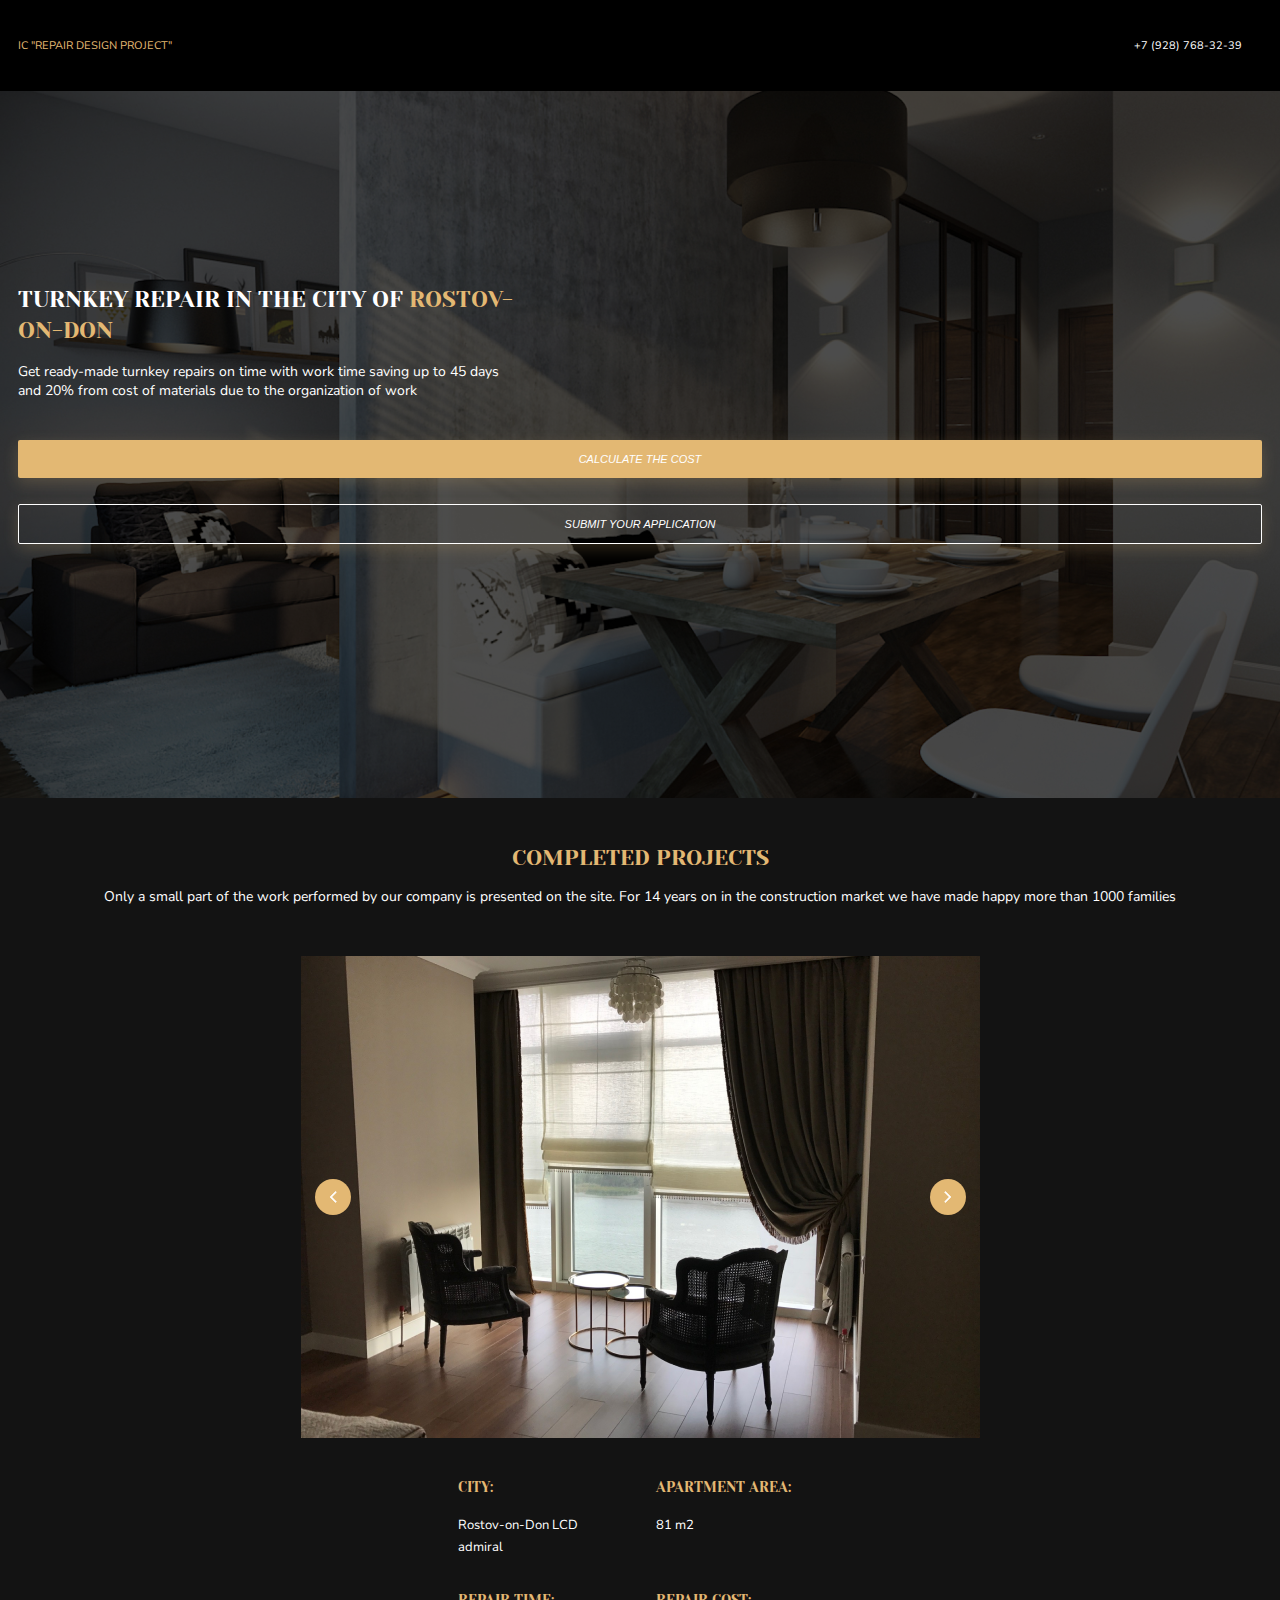
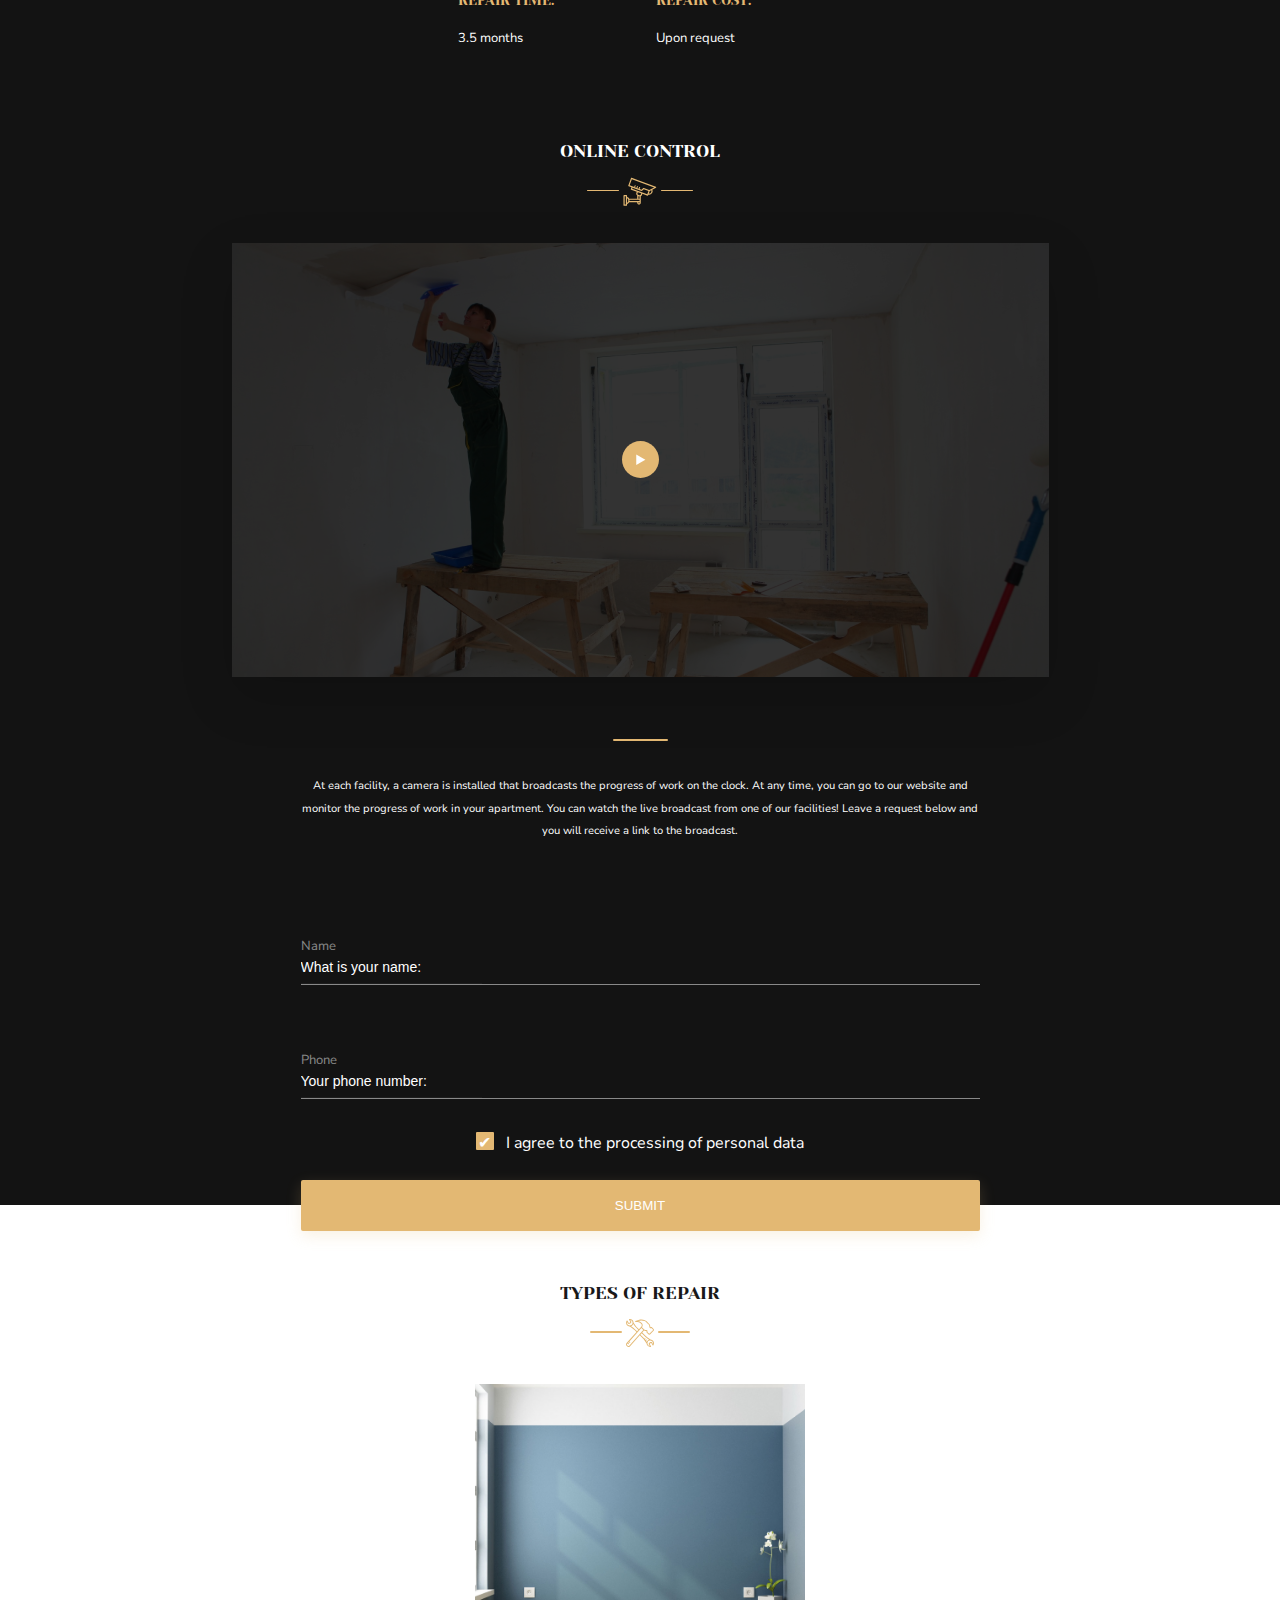
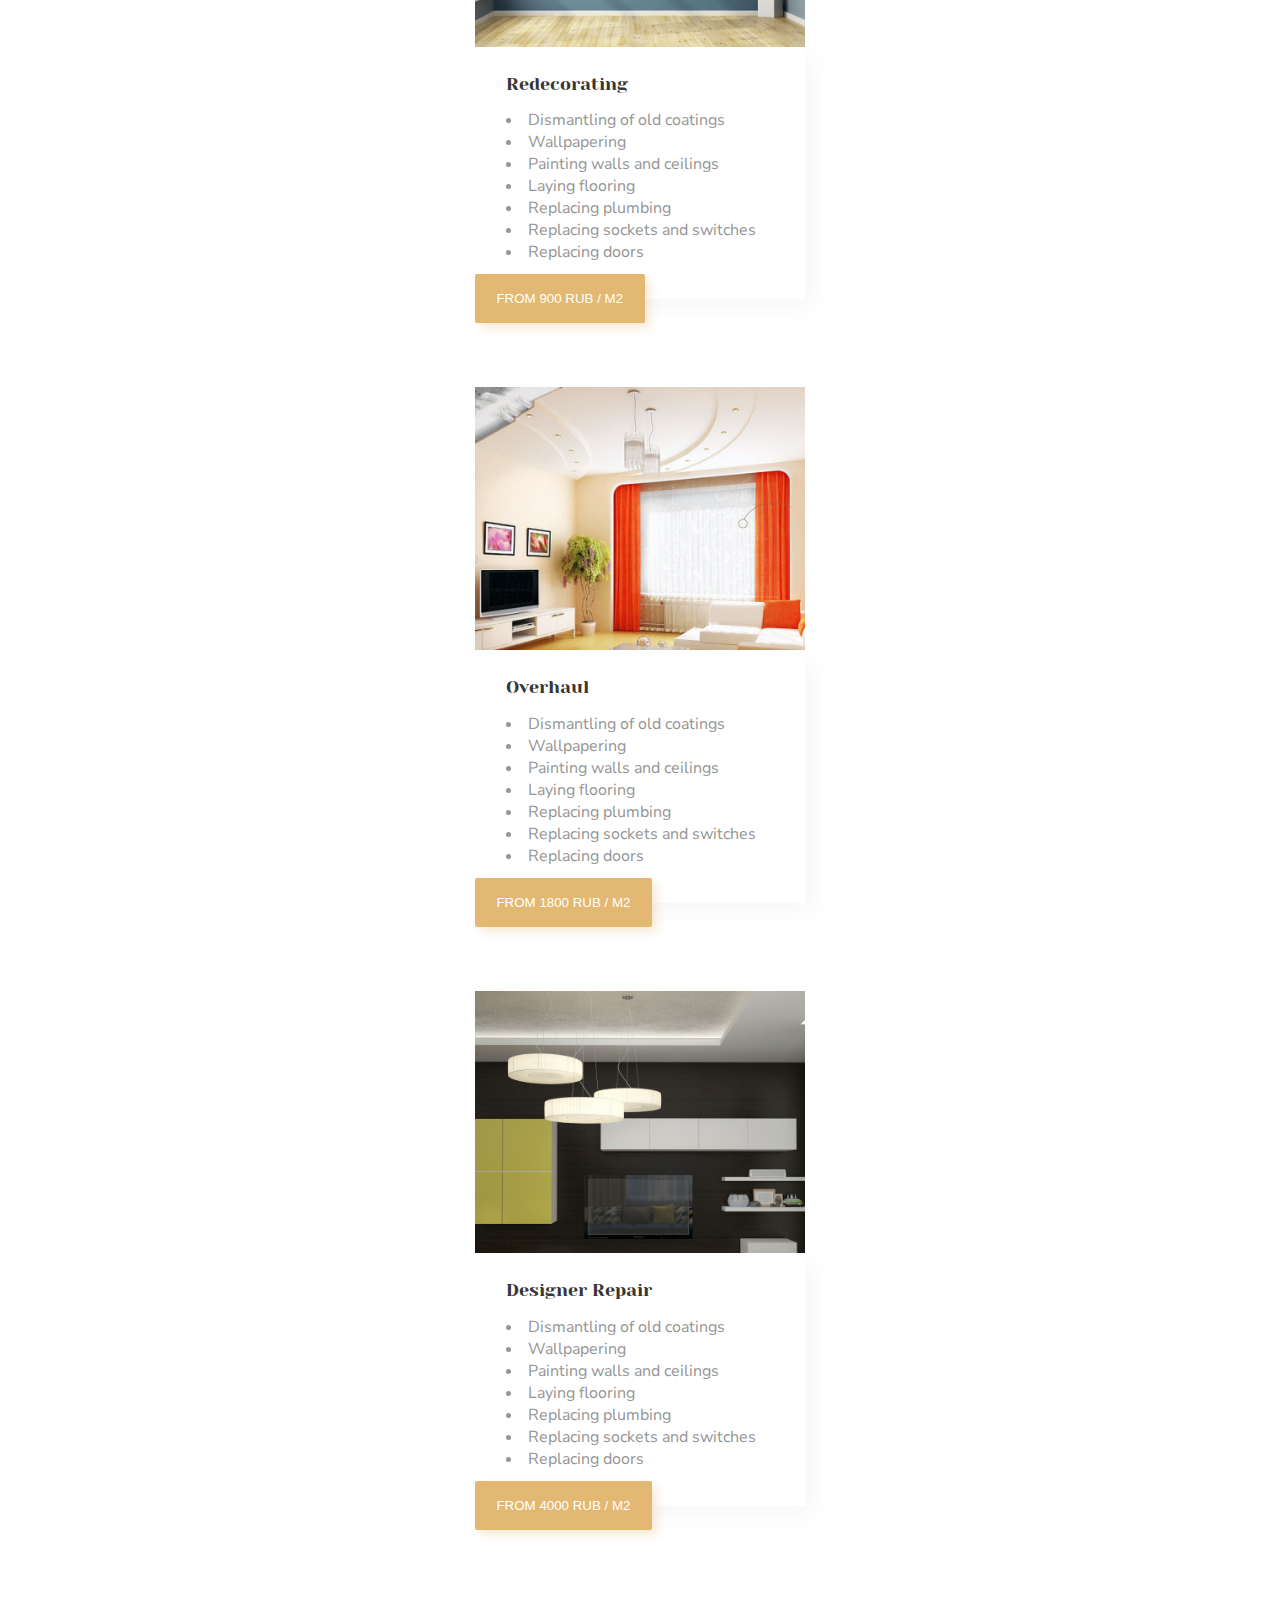
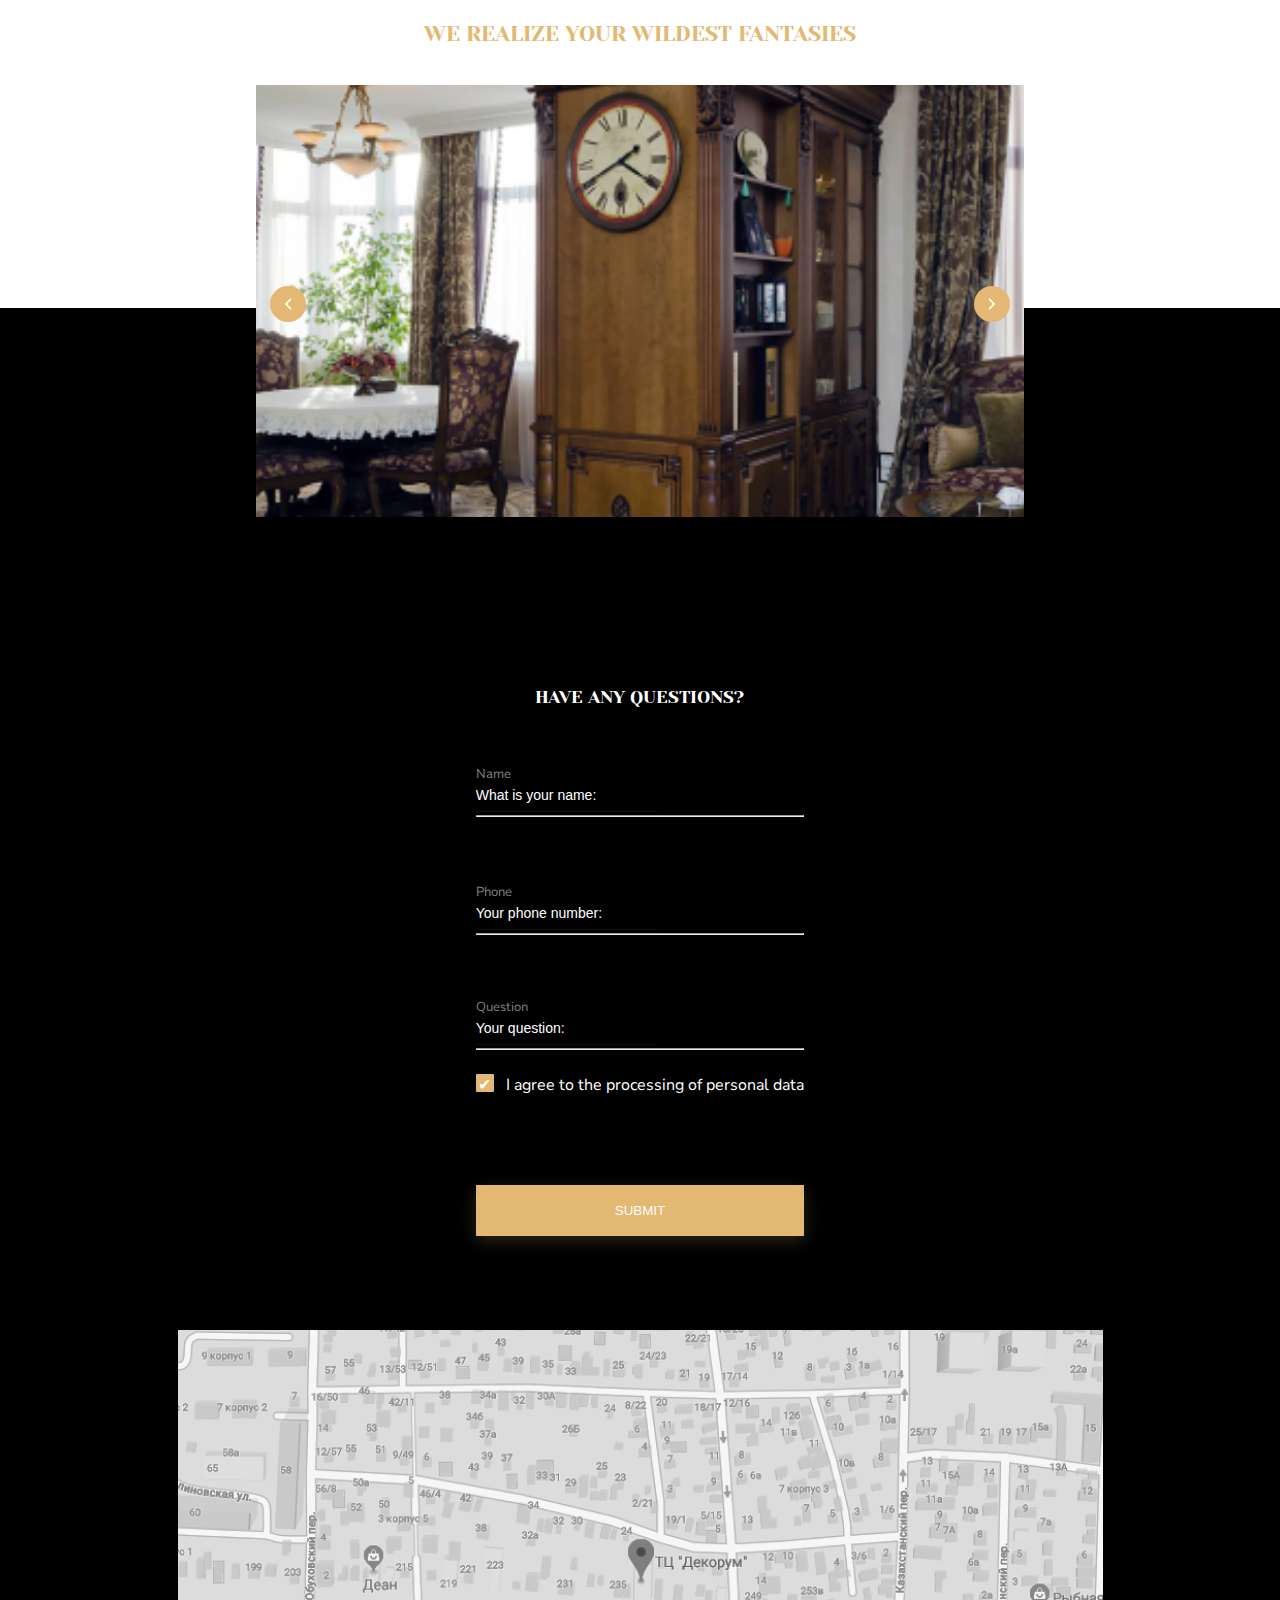
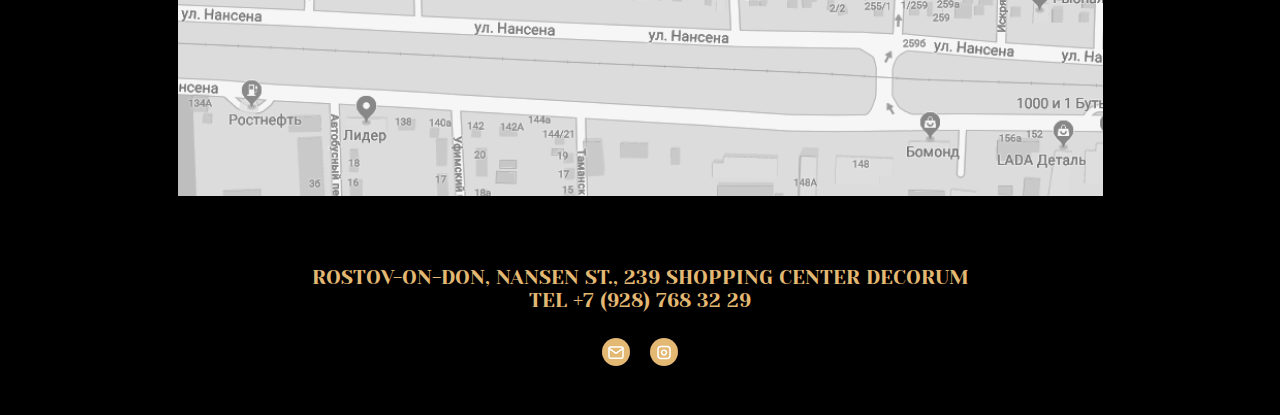
<file: index.html>
<!DOCTYPE html>
<html lang="en">
<head>
	<meta charset="UTF-8">
	<meta http-equiv="X-UA-Compatible" content="IE=edge">
	<meta name="viewport" content="width=device-width, initial-scale=1.0">
	<title>IC "Repair Design Project"</title>
	<link rel="preconnect" href="https://fonts.googleapis.com">
	<link rel="preconnect" href="https://fonts.gstatic.com" crossorigin>
	<link href="https://fonts.googleapis.com/css2?family=Nunito+Sans&display=swap" rel="stylesheet">
	<link href="https://fonts.googleapis.com/css2?family=Yeseva+One&display=swap" rel="stylesheet"> 
	<link rel="stylesheet" href="style.css">
	<link rel="stylesheet" href="mobile.css">
</head>
<body>
	<header class="header">
		<div class="container">
			<nav>
				<ul class="header-menu">
					<li class="header-menu__item mobile-visible">
						<span class="logo">IC "Repair Design Project"</span>
					</li>
					<li class="header-menu__item"><a class="link general-link" href="#">Home</a></li>
					<li class="header-menu__item"><a class="link" href="#">Projects</a></li>
					<li class="header-menu__item"><a class="link" href="#">Measurement</a></li>
					<li class="header-menu__item"><a class="link" href="#">Team</a></li>
					<li class="header-menu__item"><a class="link" href="#">Reviews</a></li>
					<li class="header-menu__item"><a class="link" href="#">Contacts</a></li>
					<li class="header-menu__item mobile-visible">
						<a href="tel:79287683239" class="link phone-link">+7 (928) 768-32-39</a>
					</li>
					<li class="header-menu__item">
						<button class="button">Request a call</button>
					</li>
				</ul>
			</nav>
		</div>
	</header>

	<main>
		<section class="hero dark">
			<div class="container">
				<h1 class="title white-title">Turnkey Repair in the city of <span class="city-name">Rostov-on-Don</span></h1>

				<p>
					Get ready-made turnkey repairs on time with work time saving up to 45 days and 20% from cost of materials due to the organization of work
				</p>

				<button class="button">Calculate the cost</button>
				<button class="button button-outlined">Submit your application</button>
			</div>
			<div class="hero-overlay"></div>
		</section>
		
		<section class="completed-projects dark">
			<div class="container">
				<div class="completed-projects__repair-details-wrapper">
					<h2 class="title">Completed projects</h2>
					
					<p>
						Only a small part of the work performed by our company is presented on the site. For 14 years on in the construction market we have made happy more than 1000 families
					</p>

					<div class="completed-projects__mobile-slider">
						<div class="completed-projects__image-list">
							<img class="completed-projects__image active" src="images/1_rostov_on_don_admiral_tab.png" alt="Rostov-on-Don, Admiral">
							<!-- The 2_sochi_thieves_tab.png and 3_rostov_on_don_patriotic_tab.png are not real assets and are placeholders. -->
							<img class="completed-projects__image" src="images/2_sochi_thieves_tab.png" alt="Sochi Thieves">
							<img class="completed-projects__image" src="images/3_rostov_on_don_patriotic_tab.png" alt="Rostov-on-Don Patriotic">
						</div>

						<div class="completed-projects__mobile-slider-controls">
							<div class="completed-projects__mobile-slider-arrow">
								<img src="images/slider-arrow-left.svg" alt="arrow left">
							</div>

							<div class="completed-projects__mobile-slider-arrow">
								<img src="images/slider-arrow-right.svg" alt="arrow right">
							</div>
						</div>
					</div>
					
					<div class="repair-details">
						<div class="repair-details__item">
							<h3 class="title">City:</h3>
							<span>Rostov-on-Don LCD admiral</span>
						</div>
						
						<div class="repair-details__item">
							<h3 class="title">Apartment area:</h3>
							<span>81 m2</span>
						</div>

						<div class="repair-details__item">
							<h3 class="title">Repair time:</h3>
							<span>3.5 months</span>
						</div>

						<div class="repair-details__item">
							<h3 class="title">Repair cost:</h3>
							<span>Upon request</span>
						</div>
					</div>

					<div class="completed-projects__pagination">
						<div>
							<img src="images/arrow-left.svg" class="pagination__arrow-left" alt="arrow left">
							<div class="pagination__dots">
								<div class="pagination__dot active"></div>
								<div class="pagination__dot"></div>
								<div class="pagination__dot"></div>
							</div>
							<img src="images/arrow-right.svg" class="pagination__arrow-right" alt="arrow right">
						</div>
					</div>
				</div>

				<div class="completed-projects__slider">
					<ul class="completed-projects__tabs">
						<li><a href="#" class="link active">Rostov-on-Don, Admiral</a></li>
						<li><a href="#" class="link">Sochi Thieves</a></li>
						<li><a href="#" class="link">Rostov-on-Don Patriotic</a></li>
					</ul>
					
					<div class="completed-projects__image-list">
						<img class="completed-projects__image active" src="images/1_rostov_on_don_admiral_tab.png" alt="Rostov-on-Don, Admiral">
						<img class="completed-projects__image" src="images/2_sochi_thieves_tab.png" alt="Sochi Thieves">
						<img class="completed-projects__image" src="images/3_rostov_on_don_patriotic_tab.png" alt="Rostov-on-Don Patriotic">
					</div>
				</div>
			</div>
		</section>

		<section class="online-control">
			<div class="container">
				<h3 class="title subtitle white-title">Online control</h3>
				
				<div class="section-icon">
					<div class="icon-line"></div>
					<img src="images/online-control.svg" alt="online control">
					<div class="icon-line"></div>
				</div>

				<div class="online-control__video-image">
					<img src="images/online_control_video.png" alt="online control demo">
					<div class="overlay">
						<div class="play-button"></div>
					</div>
				</div>

				<hr class="divider">

				<p>
					At each facility, a camera is installed that broadcasts the progress of work on the clock. At any time, you can go to our website and monitor the progress of work in your apartment. You can watch the live broadcast from one of our facilities!
 					Leave a request below and you will receive a link to the broadcast.
				</p>

				<form>
						<div class="row">
							<div class="input-wrapper">
								<label for="name_input">Name</label>
								<br>
								<input type="text" class="input" id="name_input" placeholder="What is your name:">
							</div>
	
							<div class="input-wrapper">
								<label for="phone_input">Phone</label>
								<br>
								<input type="tel" class="input" id="phone_input" placeholder="Your phone number:">
							</div>
							
							<button type="submit" class="button submit-button">Submit</button>

							<label class="checkbox-label mobile-checkbox-label">
								<input type="checkbox" class="checkbox" required checked>
								<span class="fake"></span>
								<span class="text">I agree to the processing of personal data</span>
							</label>
						</div>

						<label class="checkbox-label">
							<input type="checkbox" class="checkbox" required checked>
							<span class="fake"></span>
							<span class="text">I agree to the processing of personal data</span>
						</label>
				</form>
			</div>
		</section>

		<section class="types-of-repair">
			<div class="container">
				<h3 class="title subtitle">Types of repair</h3>

				<div class="section-icon">
					<div class="icon-line"></div>
					<img src="images/types-of-repair.svg" alt="online control">
					<div class="icon-line"></div>
				</div>

				<div class="types-of-repair__list">
					<div class="types-of-repair__item">
						<div class="types-of-repair__image">
							<img src="images/redecorating_example.png" alt="Redecorating">
						</div>

						<div class="types-of-repair__description">
							<h4 class="title example-title">Redecorating</h4>

							<ul class="types-of-repair__example-characteristics">
								<li>Dismantling of old coatings</li>
								<li>Wallpapering</li>
								<li>Painting walls and ceilings</li>
								<li>Laying flooring</li>
								<li>Replacing plumbing</li>
								<li>Replacing sockets and switches</li>
								<li>Replacing doors</li>
							</ul>
						</div>

						<button class="button button-card">From 900 rub / m2</button>
					</div>

					<div class="types-of-repair__item">
						<div class="types-of-repair__image">
							<img src="images/overhaul_example.png" alt="Redecorating">
						</div>

						<div class="types-of-repair__description">
							<h4 class="title example-title">Overhaul</h4>

							<ul class="types-of-repair__example-characteristics">
								<li>Dismantling of old coatings</li>
								<li>Wallpapering</li>
								<li>Painting walls and ceilings</li>
								<li>Laying flooring</li>
								<li>Replacing plumbing</li>
								<li>Replacing sockets and switches</li>
								<li>Replacing doors</li>
							</ul>
						</div>

						<button class="button button-card">From 1800 rub / m2</button>
					</div>

					<div class="types-of-repair__item">
						<div class="types-of-repair__image">
							<img src="images/designer_repair_example.png" alt="Redecorating">
						</div>

						<div class="types-of-repair__description">
							<h4 class="title example-title">Designer Repair</h4>

							<ul class="types-of-repair__example-characteristics">
								<li>Dismantling of old coatings</li>
								<li>Wallpapering</li>
								<li>Painting walls and ceilings</li>
								<li>Laying flooring</li>
								<li>Replacing plumbing</li>
								<li>Replacing sockets and switches</li>
								<li>Replacing doors</li>
							</ul>
						</div>

						<button class="button button-card">From 4000 rub / m2</button>
					</div>
				</div>

				<div class="types-of-repair__request">
					<div class="types-of-repair__request-steps-wrapper">
						<div class="types-of-repair__request-steps">
							<div class="types-of-repair__request-step">
								<div class="step-number">01</div>
								<div class="step-text">Our specialist will arrive for measurements per day <br>contact, or appoint a date convenient for you</div>
							</div>
	
							<div class="types-of-repair__request-step">
								<div class="step-number">02</div>
								<div class="step-text">Free metering</div>
							</div>
	
							<div class="types-of-repair__request-step">
								<div class="step-number">03</div>
								<div class="step-text">Free consultation</div>
							</div>
	
							<div class="types-of-repair__request-step">
								<div class="step-number">04</div>
								<div class="step-text">Get a cost estimate and the timing of your future repairs</div>
							</div>
						</div>
					</div>

					<div>
						<div class="types-of-repair__request-form">
							<form class="request-form">
								<h3 class="title subtitle white-title">Leave a request for free departure of the measurer</h3>
	
								<div class="input-wrapper dark-input-wrapper">
									<label for="types-of-repair__name_input">Name</label>
									<br>
									<input type="text" class="input dark-input" id="types-of-repair__name_input" placeholder="What is your name:">
									<hr>
								</div>
	
								<div class="input-wrapper dark-input-wrapper">
									<label for="types-of-repair__phone_input">Phone</label>
									<br>
									<input type="text" class="input dark-input" id="types-of-repair__phone_input" placeholder="Your phone number:">
									<hr>
								</div>
	
								<div class="input-wrapper dark-input-wrapper">
									<label for="types-of-repair__email_input">Email</label>
									<br>
									<input type="text" class="input dark-input" id="types-of-repair__email_input" placeholder="Your email">
									<hr>
								</div>
	
								<label class="checkbox-label">
									<input type="checkbox" class="checkbox" required checked>
									<span class="fake"></span>
									<span class="text">I agree to the processing of personal data</span>
								</label>
	
								<br>
	
								<button type="submit" class="button">Call the measurer</button>
							</form>

							<div class="save-the-cost">
								<div class="save-the-cost-icon">
									<img src="images/save-the-cost.svg" alt="save the cost">
								</div>

								<div class="save-the-cost-text">Help save 10 - 20% of the cost of materials</div>
							</div>
						</div>
					</div>
				</div>
			</div>

			<div class="overlay"></div>
		</section>

		<section class="we-realize dark">
			<div class="container">
				<h2 class="title mobile-title">We realize your wildest fantasies</h2>

				<div class="column">
					<h2 class="title">We realize your wildest fantasies</h2>

					<ul class="we-realize__tabs">
						<li><a href="#" class="link active">American classic</a></li>
						<li><a href="#" class="link">Empire</a></li>
						<li><a href="#" class="link">Classical</a></li>
						<li><a href="#" class="link">Minimalism</a></li>
						<li><a href="#" class="link">Provence</a></li>
						<li><a href="#" class="link">Romanticism</a></li>
						<li><a href="#" class="link">Scandinavian style</a></li>
						<li><a href="#" class="link">Mediterranean style</a></li>
						<li><a href="#" class="link">High tech</a></li>
						<li><a href="#" class="link">Eclecticism</a></li>
					</ul>
				</div>

				<div class="column we-realize__slider">
					<div class="we-realize__images">
						<div class="column">
							<img src="images/we-realize/image-1.png" alt="image 1" class="we-realize__image active">
							<img src="images/we-realize/image-2.png" alt="image 2" class="we-realize__image">
						</div>

						<div class="column">
							<img src="images/we-realize/image-3.png" alt="image 3" class="we-realize__image">
							<img src="images/we-realize/image-4.png" alt="image 4" class="we-realize__image">
						</div>
					</div>

					<div class="we-realize__mobile-slider-controls">
						<div class="we-realize__mobile-slider-arrow">
							<img src="images/slider-arrow-left.svg" alt="arrow left">
						</div>

						<div class="we-realize__mobile-slider-arrow">
							<img src="images/slider-arrow-right.svg" alt="arrow right">
						</div>
					</div>
				</div>
			</div>

			<div class="overlay"></div>
		</section>

		<section class="our-clients">
			<div class="container">
				<h3 class="title subtitle">Our clients</h3>

				<div class="section-icon">
						<div class="icon-line"></div>
						<img src="images/our-clients.svg" alt="Our clients">
						<div class="icon-line"></div>
				</div>

				<p>
					80% of our customers recommend us to their friends and family.
				</p>

				<div class="testimonials">
					<div class="testimonial__item">
						<div class="testimonial__user-feedback-wrapper">
							<div class="testimonial__user">
								<div class="testimonial__user-image">
									<img src="images/testimonials/user_1_fedosova.png" alt="Fedosova Maria Konstantinovna">
								</div>
	
								<div class="testimonial__user-name">
									Fedosova Maria Konstantinovna
								</div>
							</div>
	
							<div class="testimonial__feedback">
								<p>
									I want to thank the guys for their work. We put your shower part in repair. I am very grateful that i referred to the repair as to my own. Great thanks i express the project to georgia for its professionalism and approach. 
									<br>
									<br>
									The repair process was turned out in terms, faster than anticipated. team mobile and professional. works performed qualitatively without comments. quality satisfied. Prices democratic. i recommend these masters. 
								</p>
							</div>
						</div>

						<div class="testimonial__properties">
							<div class="testimonial__property testimonial__property_m2">
								<div class="testimonial__property--icon">
									<img src="images/testimonials/size_m2.svg" alt="size icon">
								</div>

								<div class="testimonial__property--text">
									40 m2
								</div>
							</div>

							<div class="testimonial__property testimonial__property_time">
								<div class="testimonial__property--icon">
									<img src="images/testimonials/time.svg" alt="time icon">
								</div>

								<div class="testimonial__property--text">
									48 days
								</div>
							</div>
						</div>
					</div>

					<div class="testimonial__item">
						<div class="testimonial__user-feedback-wrapper">
							<div class="testimonial__user">
								<div class="testimonial__user-image">
									<img src="images/testimonials/user_2_afanasyev.png" alt="Afanasyev Sergey Alexandrovich">
								</div>
	
								<div class="testimonial__user-name">
									Afanasyev Sergey Alexandrovich
								</div>
							</div>
	
							<div class="testimonial__feedback">
								<p>
									I want to thank the guys for their work. We put your shower part in repair. I am very grateful that i referred to the repair as to my own. Great thanks i express the project to georgia for its professionalism and approach. 
									<br>
									<br>
									The repair process was turned out in terms, faster than anticipated. team mobile and professional. works performed qualitatively without comments. quality satisfied. Prices democratic. i recommend these masters. 
								</p>
							</div>
						</div>

						<div class="testimonial__properties">
							<div class="testimonial__property testimonial__property_m2">
								<div class="testimonial__property--icon">
									<img src="images/testimonials/size_m2.svg" alt="size icon">
								</div>

								<div class="testimonial__property--text">
									90 m2
								</div>
							</div>

							<div class="testimonial__property testimonial__property_time">
								<div class="testimonial__property--icon">
									<img src="images/testimonials/time.svg" alt="time icon">
								</div>

								<div class="testimonial__property--text">
									128 days
								</div>
							</div>
						</div>
					</div>

					<div class="testimonial__item">
						<div class="testimonial__user-feedback-wrapper">
							<div class="testimonial__user">
								<div class="testimonial__user-image">
									<img src="images/testimonials/user_3_kiriev.png" alt="Kiriev Egor Leonidovich">
								</div>
	
								<div class="testimonial__user-name">
									Kiriev Egor Leonidovich
								</div>
							</div>
	
							<div class="testimonial__feedback">
								<p>
									I want to thank the guys for their work. We put your shower part in repair. I am very grateful that i referred to the repair as to my own. Great thanks i express the project to georgia for its professionalism and approach. 
									<br>
									<br>
									The repair process was turned out in terms, faster than anticipated. team mobile and professional. works performed qualitatively without comments. quality satisfied. Prices democratic. i recommend these masters. 
								</p>
							</div>
						</div>

						<div class="testimonial__properties">
							<div class="testimonial__property testimonial__property_m2">
								<div class="testimonial__property--icon">
									<img src="images/testimonials/size_m2.svg" alt="size icon">
								</div>

								<div class="testimonial__property--text">
									56 m2
								</div>
							</div>

							<div class="testimonial__property testimonial__property_time">
								<div class="testimonial__property--icon">
									<img src="images/testimonials/time.svg" alt="time icon">
								</div>

								<div class="testimonial__property--text">
									86 days
								</div>
							</div>
						</div>
					</div>
				</div>
			</div>
		</section>

		<section class="have-any-questions dark">
			<div class="top-overlay">
				<div class="cityflow-background">
					<div></div>
				</div>
			</div>

			<div class="container">
				<div class="have-any-questions__request-form">
					<form class="request-form">
						<h3 class="title subtitle">Have any questions?</h3>
	
						<div class="row">
							<div class="input-wrapper dark-input-wrapper">
								<label for="have-any-questions__name_input">Name</label>
								<br>
								<input type="text" class="input dark-input" id="have-any-questions__name_input" placeholder="What is your name:">
								<hr>
							</div>
		
							<div class="input-wrapper dark-input-wrapper">
								<label for="have-any-questions__phone_input">Phone</label>
								<br>
								<input type="text" class="input dark-input" id="have-any-questions__phone_input" placeholder="Your phone number:">
								<hr>
							</div>
						</div>
	
						<div class="row row-one-column">
							<div class="input-wrapper dark-input-wrapper">
								<label for="have-any-questions__question_input">Question</label>
								<br>
								<input type="text" class="input dark-input" id="have-any-questions__question_input" placeholder="Your question:">
								<hr>
							</div>
						</div>
	
						<label class="checkbox-label">
							<input type="checkbox" class="checkbox" required checked>
							<span class="fake"></span>
							<span class="text">I agree to the processing of personal data</span>
						</label>
	
						<br>
	
						<button type="submit" class="button">Submit</button>
					</form>
				</div>

				<div class="have-any-questions__mobile-flex-wrapper">
					<div class="social-address">
						<address>Rostov-on-Don, Nansen St., 239 Shopping Center Decorum <br>tel +7 (928) 768 32 29
						</address>
		
						<div class="have-any-questions__social-icons">
							<a href="#" class="have-any-questions__icon">
								<img src="images/icon-email.svg" alt="email">
							</a>
		
							<a href="#" class="have-any-questions__icon">
								<img src="images/icon-instagram.svg" alt="instagram">
							</a>
						</div>
					</div>
	
					<div class="have-any-questions__map">
						<img src="images/location_map.png" alt="location on the map">
					</div>
				</div>
			</div>

			<div class="overlay"></div>
		</section>
	</main>

	<footer class="footer">
		<div class="container">
			<nav>
				<ul class="footer-menu">
					<li class="footer-menu__item">
						<span class="logo">IC "Repair Design Project"</span>
					</li>
					<li class="footer-menu__item"><a class="link general-link" href="#">Home</a></li>
					<li class="footer-menu__item"><a class="link" href="#">Projects</a></li>
					<li class="footer-menu__item"><a class="link" href="#">Measurement</a></li>
					<li class="footer-menu__item"><a class="link" href="#">Team</a></li>
					<li class="footer-menu__item"><a class="link" href="#">Reviews</a></li>
					<li class="footer-menu__item"><a class="link" href="#">Contacts</a></li>
					<li class="footer-menu__item">
						<a href="tel:79287683239" class="link phone-link">+7 (928) 768-32-39</a>
					</li>
					<li class="footer-menu__item">
						<button class="button">Request a call</button>
					</li>
				</ul>
			</nav>
		</div>
	</footer>
</body>
</html>
</file>
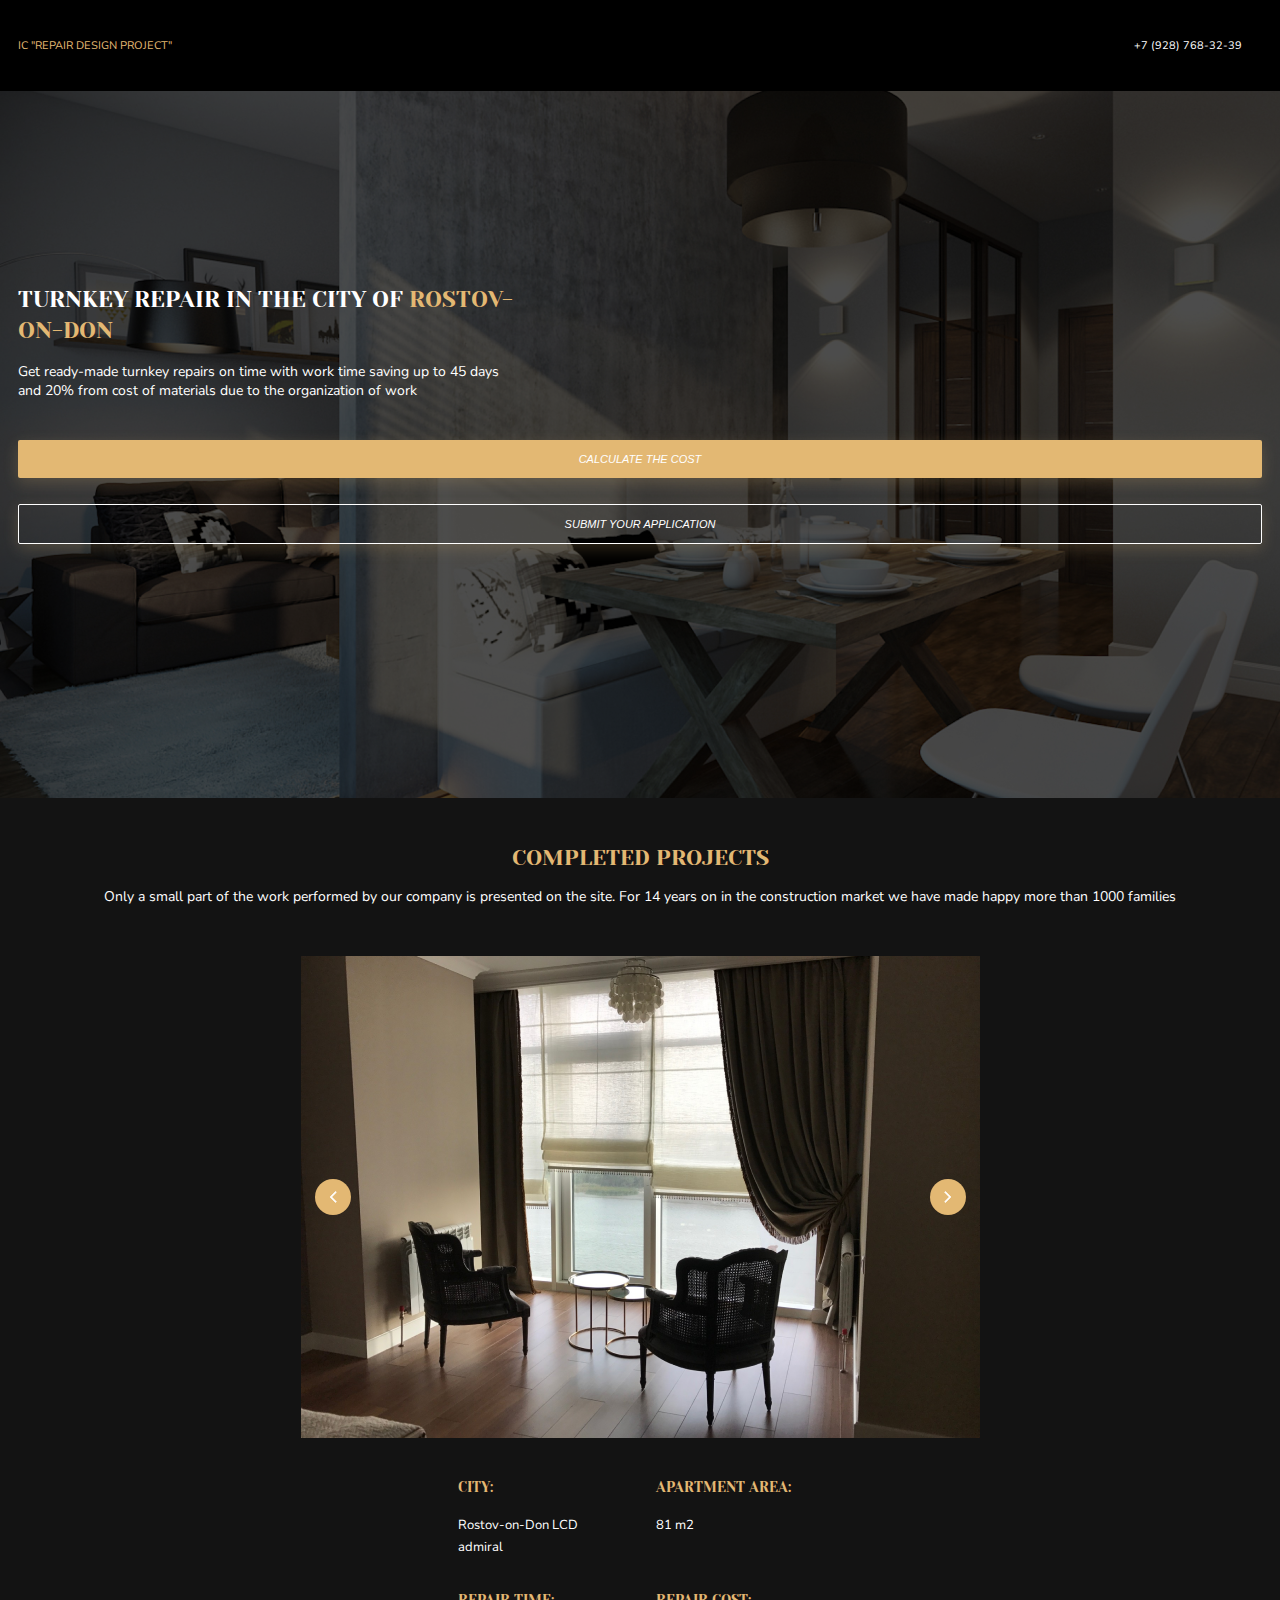
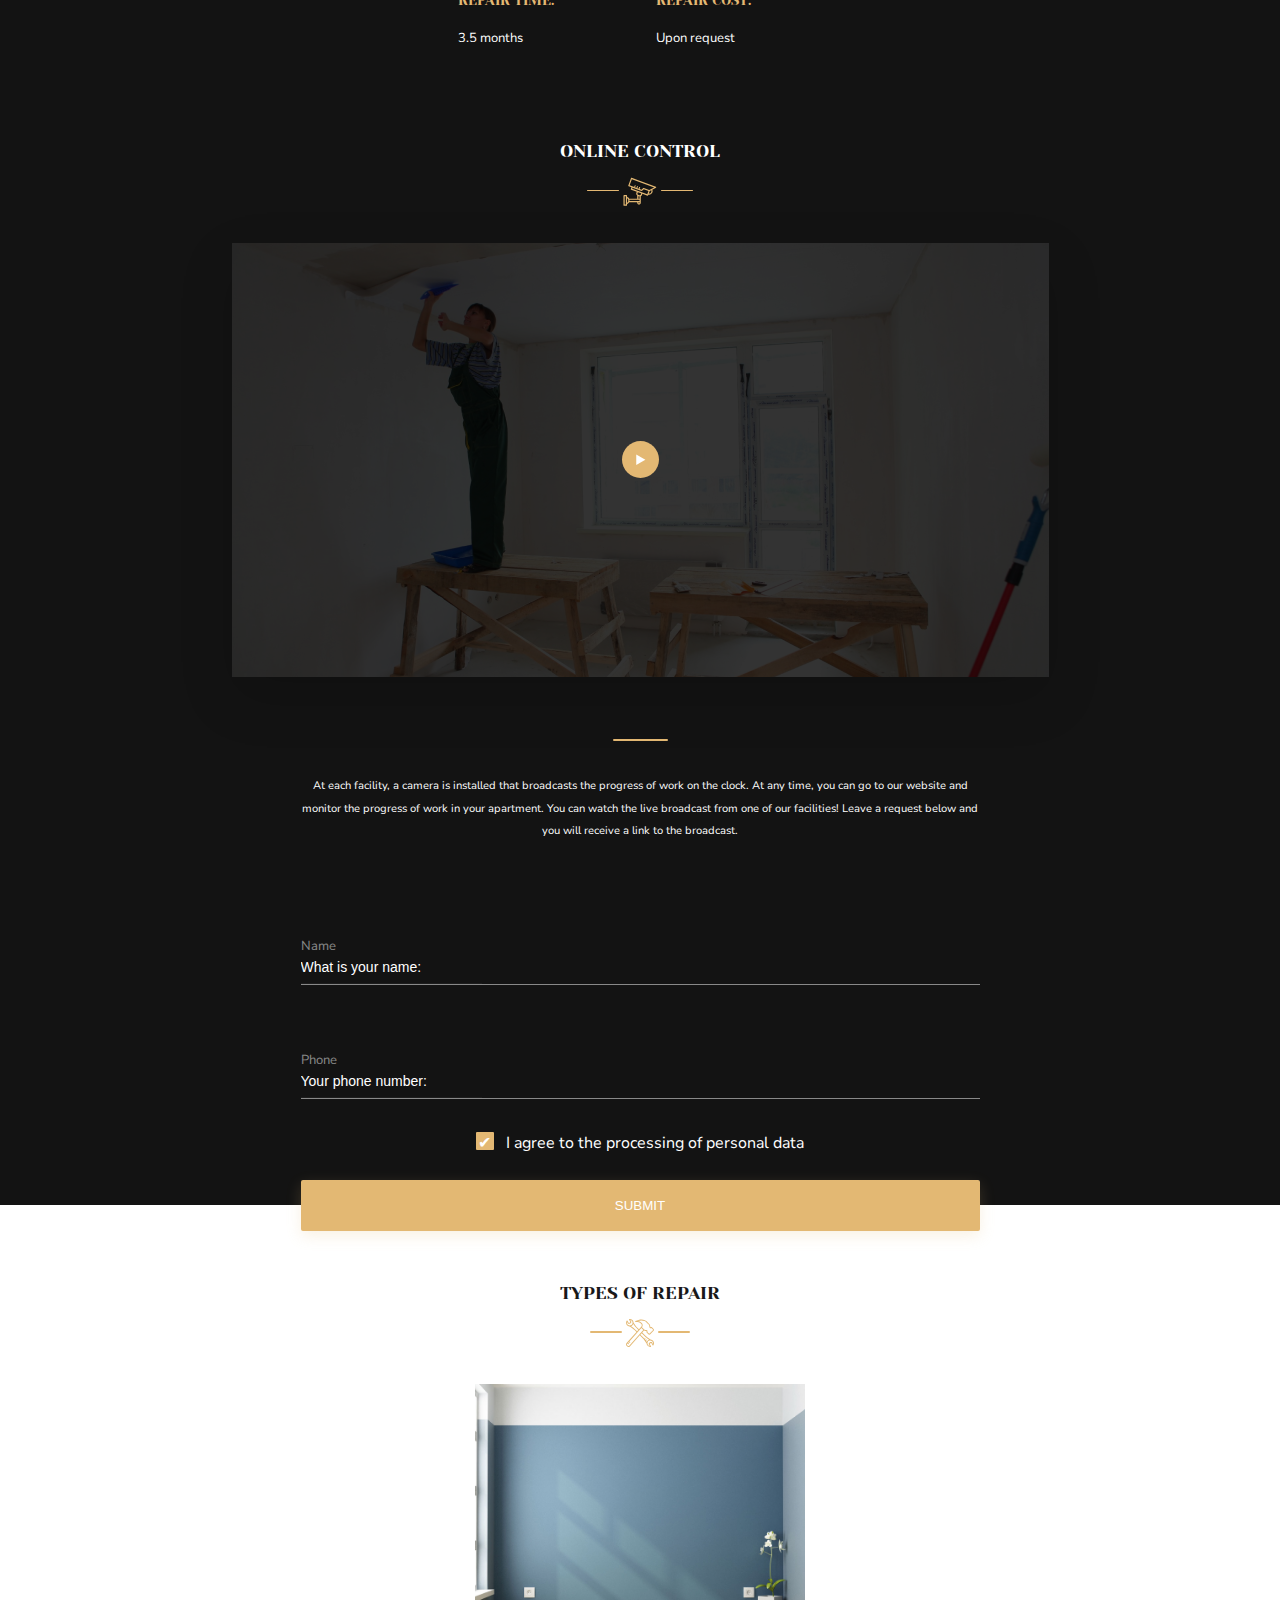
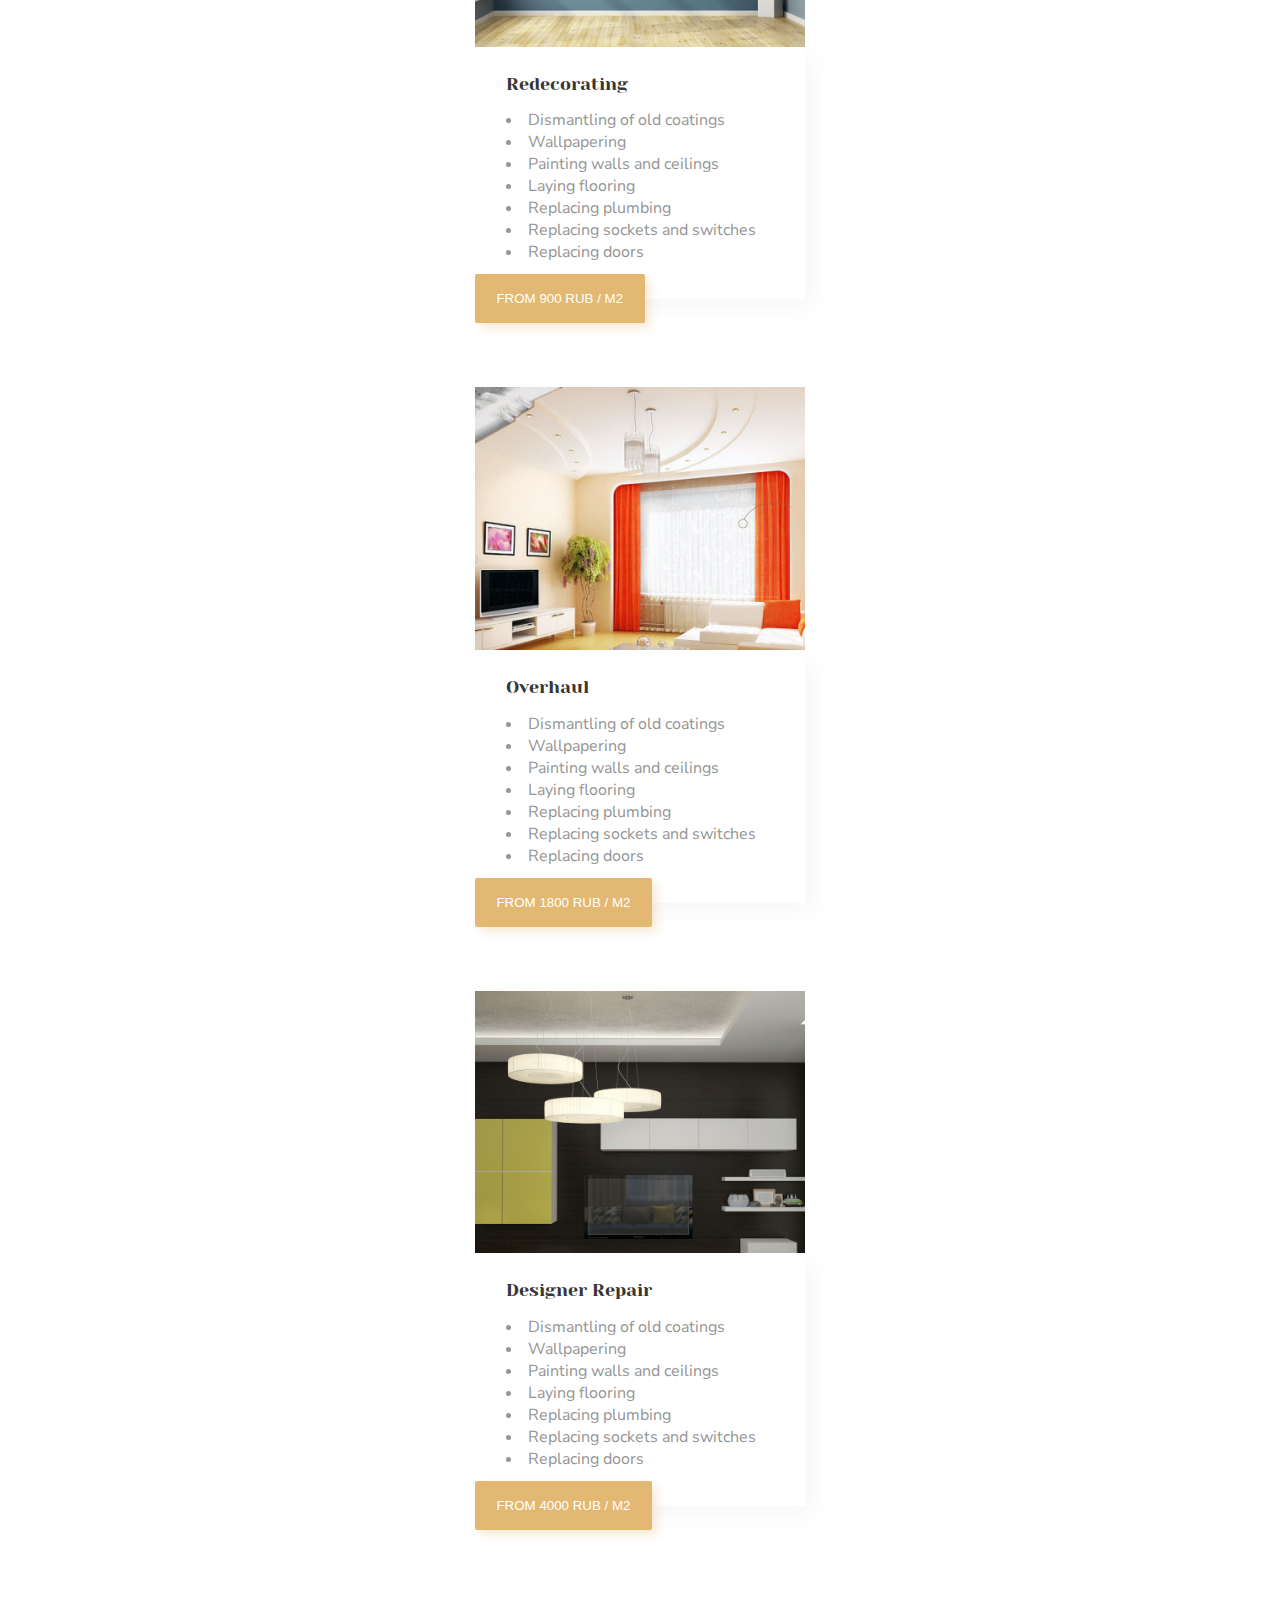
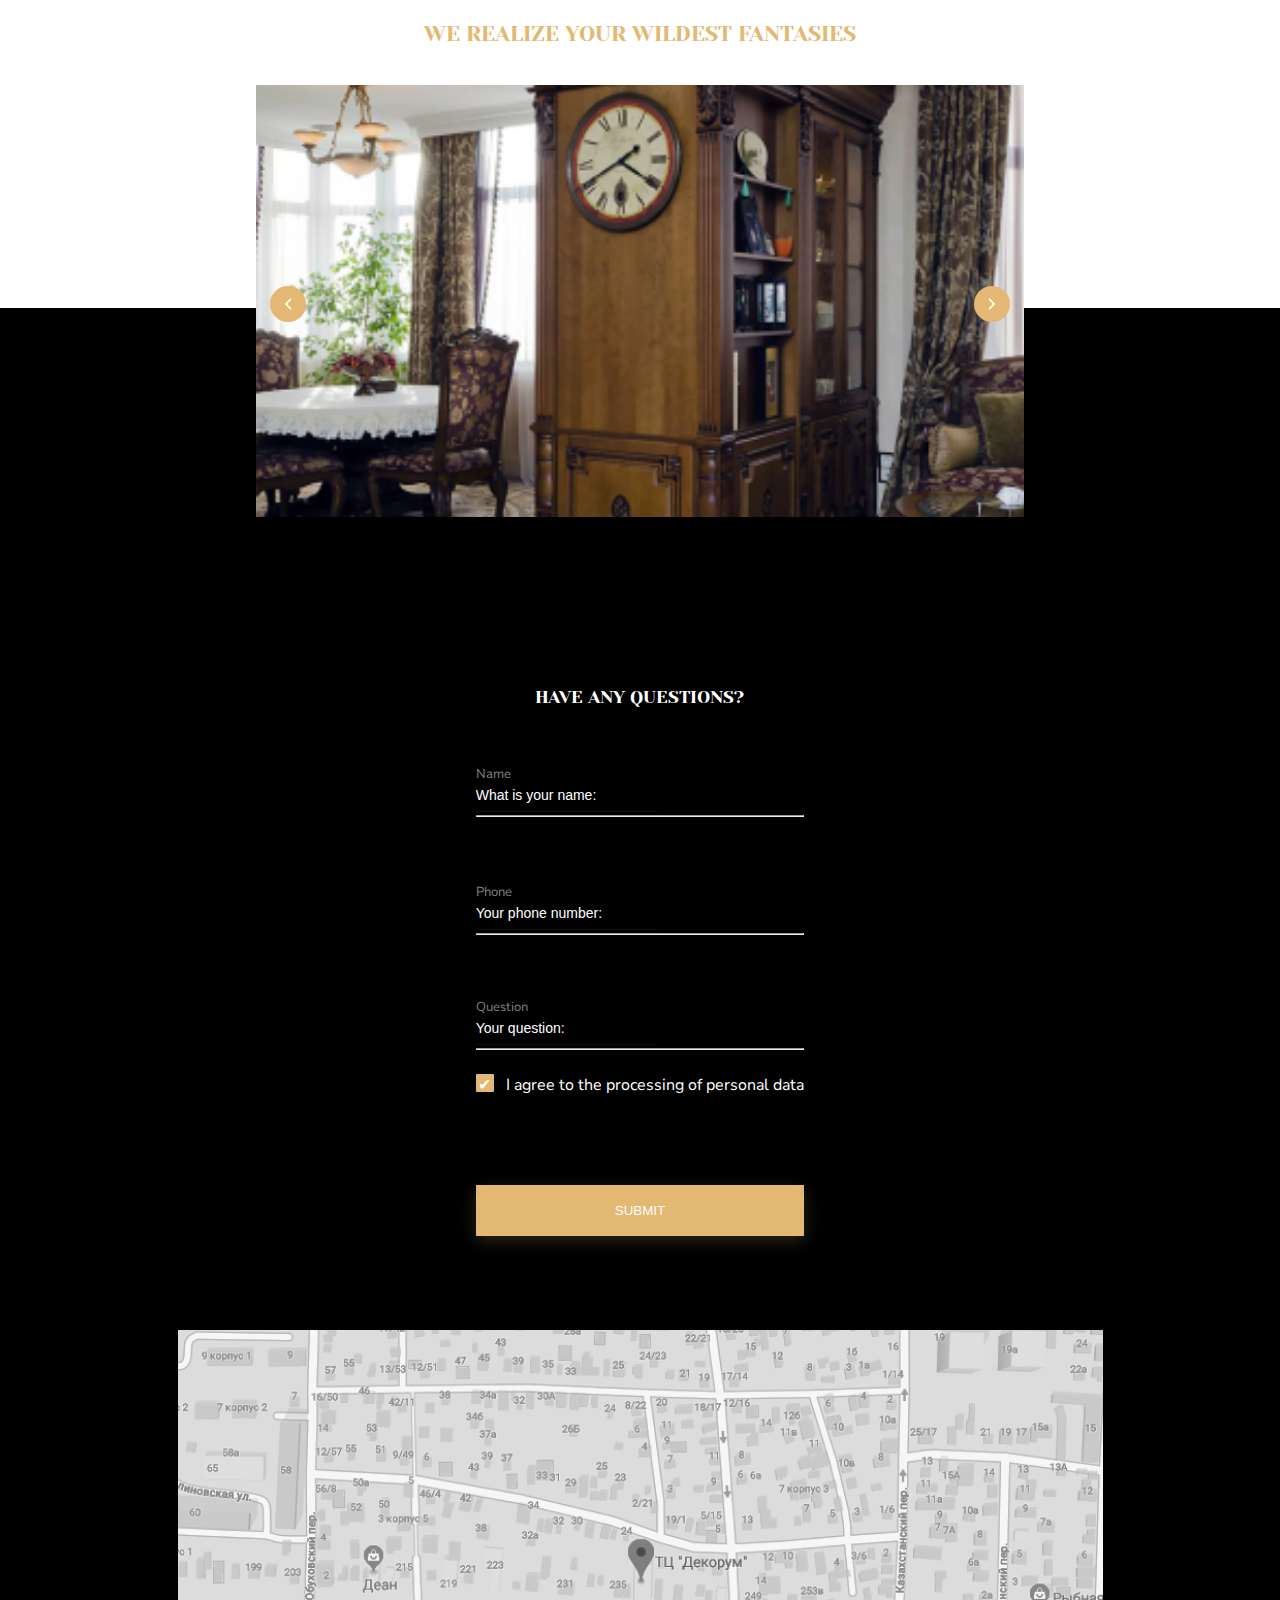
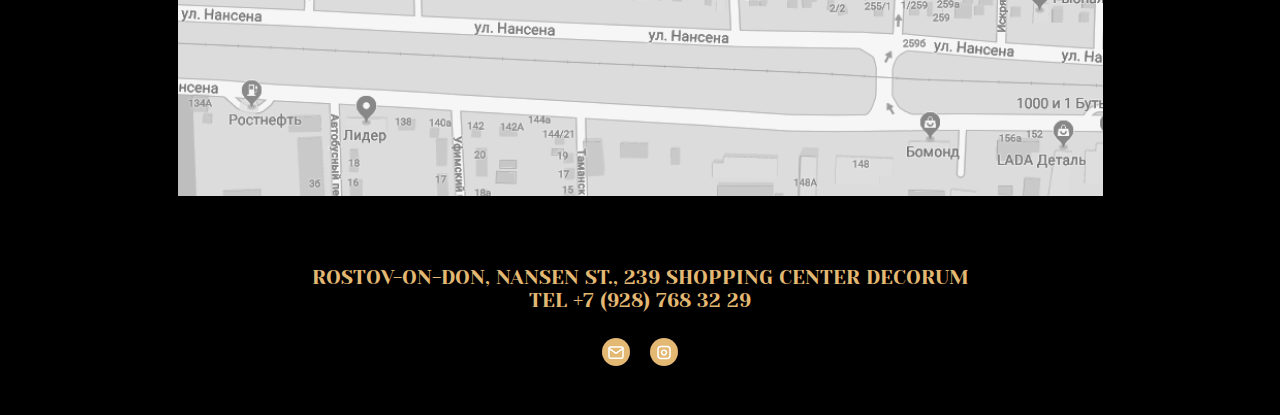
<file: IC-RDP-project.optimized/index.html>
<!DOCTYPE html>
<html lang="en">

<head>
	<meta charset="UTF-8">
	<meta http-equiv="X-UA-Compatible" content="IE=edge">
	<meta name="viewport" content="width=device-width, initial-scale=1.0">
	<title>IC "Repair Design Project"</title>
	<link rel="preconnect" href="https://fonts.googleapis.com">
	<link rel="preconnect" href="https://fonts.gstatic.com" crossorigin>
	<link href="https://fonts.googleapis.com/css2?family=Nunito+Sans&family=Yeseva+One&display=swap" rel="stylesheet">
	<!-- The above style should remain in the same place because it contains variables -->
	<link rel="stylesheet" href="variables.css">
	<link rel="stylesheet" href="style.css">
	<link rel="stylesheet" href="mobile.css">
</head>

<body>
	<header class="header">
		<div class="container">
			<nav>
				<ul class="header-menu">
					<li class="header-menu__item mobile-visible">
						<span class="logo">IC "Repair Design Project"</span>
					</li>
					<li class="header-menu__item"><a class="link general-link" href="#">Home</a></li>
					<li class="header-menu__item"><a class="link" href="#">Projects</a></li>
					<li class="header-menu__item"><a class="link" href="#">Measurement</a></li>
					<li class="header-menu__item"><a class="link" href="#">Team</a></li>
					<li class="header-menu__item"><a class="link" href="#">Reviews</a></li>
					<li class="header-menu__item"><a class="link" href="#">Contacts</a></li>
					<li class="header-menu__item mobile-visible">
						<a href="tel:79287683239" class="link phone-link">+7 (928) 768-32-39</a>
					</li>
					<li class="header-menu__item">
						<button class="button">Request a call</button>
					</li>
				</ul>
			</nav>
		</div>
	</header>

	<main>
		<section class="hero dark">
			<div class="container">
				<h1 class="title white-title">Turnkey Repair in the city of <span class="city-name">Rostov-on-Don</span>
				</h1>

				<p>
					Get ready-made turnkey repairs on time with work time saving up to 45 days and 20% from cost of
					materials due to the organization of work
				</p>

				<button class="button">Calculate the cost</button>
				<button class="button button-outlined">Submit your application</button>
			</div>
			<div class="hero-overlay"></div>
		</section>

		<section class="completed-projects dark">
			<div class="container">
				<div class="completed-projects__repair-details-wrapper">
					<h2 class="title">Completed projects</h2>

					<p>
						Only a small part of the work performed by our company is presented on the site. For 14 years on
						in the construction market we have made happy more than 1000 families
					</p>

					<div class="completed-projects__mobile-slider">
						<div class="completed-projects__image-list">
							<img class="completed-projects__image active" src="images/1_rostov_on_don_admiral_tab.png" alt="Rostov-on-Don, Admiral">
							<!-- The 2_sochi_thieves_tab.png and 3_rostov_on_don_patriotic_tab.png are not real assets and are placeholders. -->
							<img class="completed-projects__image" src="images/2_sochi_thieves_tab.png" alt="Sochi Thieves">
							<img class="completed-projects__image" src="images/3_rostov_on_don_patriotic_tab.png" alt="Rostov-on-Don Patriotic">
						</div>

						<div class="completed-projects__mobile-slider-controls">
							<div class="completed-projects__mobile-slider-arrow">
								<img src="images/slider-arrow-left.svg" alt="arrow left">
							</div>

							<div class="completed-projects__mobile-slider-arrow">
								<img src="images/slider-arrow-right.svg" alt="arrow right">
							</div>
						</div>
					</div>

					<div class="repair-details">
						<div class="repair-details__item">
							<h3 class="title">City:</h3>
							<span>Rostov-on-Don LCD admiral</span>
						</div>

						<div class="repair-details__item">
							<h3 class="title">Apartment area:</h3>
							<span>81 m2</span>
						</div>

						<div class="repair-details__item">
							<h3 class="title">Repair time:</h3>
							<span>3.5 months</span>
						</div>

						<div class="repair-details__item">
							<h3 class="title">Repair cost:</h3>
							<span>Upon request</span>
						</div>
					</div>

					<div class="completed-projects__pagination">
						<div>
							<img src="images/arrow-left.svg" class="pagination__arrow-left" alt="arrow left">
							<div class="pagination__dots">
								<div class="pagination__dot active"></div>
								<div class="pagination__dot"></div>
								<div class="pagination__dot"></div>
							</div>
							<img src="images/arrow-right.svg" class="pagination__arrow-right" alt="arrow right">
						</div>
					</div>
				</div>

				<div class="completed-projects__slider">
					<ul class="completed-projects__tabs">
						<li><a href="#" class="link active">Rostov-on-Don, Admiral</a></li>
						<li><a href="#" class="link">Sochi Thieves</a></li>
						<li><a href="#" class="link">Rostov-on-Don Patriotic</a></li>
					</ul>

					<div class="completed-projects__image-list">
						<img class="completed-projects__image active" src="images/1_rostov_on_don_admiral_tab.png" alt="Rostov-on-Don, Admiral">
						<img class="completed-projects__image" src="images/2_sochi_thieves_tab.png" alt="Sochi Thieves">
						<img class="completed-projects__image" src="images/3_rostov_on_don_patriotic_tab.png" alt="Rostov-on-Don Patriotic">
					</div>
				</div>
			</div>
		</section>

		<section class="online-control">
			<div class="container">
				<h3 class="title subtitle white-title">Online control</h3>

				<div class="section-icon">
					<div class="icon-line"></div>
					<img src="images/online-control.svg" alt="online control">
					<div class="icon-line"></div>
				</div>

				<div class="online-control__video-image">
					<img src="images/online_control_video.png" alt="online control demo">
					<div class="overlay">
						<div class="play-button"></div>
					</div>
				</div>

				<hr class="divider">

				<p>
					At each facility, a camera is installed that broadcasts the progress of work on the clock. At any
					time, you can go to our website and monitor the progress of work in your apartment. You can watch
					the live broadcast from one of our facilities!
					Leave a request below and you will receive a link to the broadcast.
				</p>

				<form>
					<div class="row">
						<div class="input-wrapper">
							<label for="name_input">Name</label>
							<br>
							<input type="text" class="input" id="name_input" placeholder="What is your name:">
						</div>
					
						<div class="input-wrapper">
							<label for="phone_input">Phone</label>
							<br>
							<input type="tel" class="input" id="phone_input" placeholder="Your phone number:">
						</div>
					
						<button type="submit" class="button submit-button">Submit</button>

						<label class="checkbox-label mobile-checkbox-label">
							<input type="checkbox" class="checkbox" required checked>
							<span class="fake"></span>
							<span class="text">I agree to the processing of personal data</span>
						</label>
						</div>

					<label class="checkbox-label">
						<input type="checkbox" class="checkbox" required checked>
						<span class="fake"></span>
						<span class="text">I agree to the processing of personal data</span>
					</label>
				</form>
			</div>
		</section>

		<section class="types-of-repair">
			<div class="container">
				<h3 class="title subtitle">Types of repair</h3>

				<div class="section-icon">
					<div class="icon-line"></div>
					<img src="images/types-of-repair.svg" alt="online control">
					<div class="icon-line"></div>
				</div>

				<div class="types-of-repair__list">
					<div class="types-of-repair__item">
						<div class="types-of-repair__image">
							<img src="images/redecorating_example.png" alt="Redecorating">
						</div>

						<div class="types-of-repair__description">
							<h4 class="title example-title">Redecorating</h4>

							<ul class="types-of-repair__example-characteristics">
								<li>Dismantling of old coatings</li>
								<li>Wallpapering</li>
								<li>Painting walls and ceilings</li>
								<li>Laying flooring</li>
								<li>Replacing plumbing</li>
								<li>Replacing sockets and switches</li>
								<li>Replacing doors</li>
							</ul>
						</div>

						<button class="button button-card">From 900 rub / m2</button>
					</div>

					<div class="types-of-repair__item">
						<div class="types-of-repair__image">
							<img src="images/overhaul_example.png" alt="Redecorating">
						</div>

						<div class="types-of-repair__description">
							<h4 class="title example-title">Overhaul</h4>

							<ul class="types-of-repair__example-characteristics">
								<li>Dismantling of old coatings</li>
								<li>Wallpapering</li>
								<li>Painting walls and ceilings</li>
								<li>Laying flooring</li>
								<li>Replacing plumbing</li>
								<li>Replacing sockets and switches</li>
								<li>Replacing doors</li>
							</ul>
						</div>

						<button class="button button-card">From 1800 rub / m2</button>
					</div>

					<div class="types-of-repair__item">
						<div class="types-of-repair__image">
							<img src="images/designer_repair_example.png" alt="Redecorating">
						</div>

						<div class="types-of-repair__description">
							<h4 class="title example-title">Designer Repair</h4>

							<ul class="types-of-repair__example-characteristics">
								<li>Dismantling of old coatings</li>
								<li>Wallpapering</li>
								<li>Painting walls and ceilings</li>
								<li>Laying flooring</li>
								<li>Replacing plumbing</li>
								<li>Replacing sockets and switches</li>
								<li>Replacing doors</li>
							</ul>
						</div>

						<button class="button button-card">From 4000 rub / m2</button>
					</div>
				</div>

				<div class="types-of-repair__request">
					<div class="types-of-repair__request-steps-wrapper">
						<div class="types-of-repair__request-steps">
							<div class="types-of-repair__request-step">
								<div class="step-number">01</div>
								<div class="step-text">Our specialist will arrive for measurements per day <br>contact,
									or appoint a date convenient for you</div>
							</div>

							<div class="types-of-repair__request-step">
								<div class="step-number">02</div>
								<div class="step-text">Free metering</div>
							</div>

							<div class="types-of-repair__request-step">
								<div class="step-number">03</div>
								<div class="step-text">Free consultation</div>
							</div>

							<div class="types-of-repair__request-step">
								<div class="step-number">04</div>
								<div class="step-text">Get a cost estimate and the timing of your future repairs</div>
							</div>
						</div>
					</div>

					<div>
						<div class="types-of-repair__request-form">
							<form class="request-form">
								<h3 class="title subtitle white-title">Leave a request for free departure of the
									measurer</h3>

								<div class="input-wrapper dark-input-wrapper">
									<label for="types-of-repair__name_input">Name</label>
									<br>
									<input type="text" class="input dark-input" id="types-of-repair__name_input" placeholder="What is your name:">
									<hr>
								</div>

								<div class="input-wrapper dark-input-wrapper">
									<label for="types-of-repair__phone_input">Phone</label>
									<br>
									<input type="text" class="input dark-input" id="types-of-repair__phone_input" placeholder="Your phone number:">
									<hr>
								</div>

								<div class="input-wrapper dark-input-wrapper">
									<label for="types-of-repair__email_input">Email</label>
									<br>
									<input type="text" class="input dark-input" id="types-of-repair__email_input" placeholder="Your email">
									<hr>
								</div>

								<label class="checkbox-label">
									<input type="checkbox" class="checkbox" required checked>
									<span class="fake"></span>
									<span class="text">I agree to the processing of personal data</span>
								</label>

								<br>

								<button type="submit" class="button">Call the measurer</button>
							</form>

							<div class="save-the-cost">
								<div class="save-the-cost-icon">
									<img src="images/save-the-cost.svg" alt="save the cost">
								</div>

								<div class="save-the-cost-text">Help save 10 - 20% of the cost of materials</div>
							</div>
						</div>
					</div>
				</div>
			</div>

			<div class="overlay"></div>
		</section>

		<section class="we-realize dark">
			<div class="container">
				<h2 class="title mobile-title">We realize your wildest fantasies</h2>

				<div class="column">
					<h2 class="title">We realize your wildest fantasies</h2>

					<ul class="we-realize__tabs">
						<li><a href="#" class="link active">American classic</a></li>
						<li><a href="#" class="link">Empire</a></li>
						<li><a href="#" class="link">Classical</a></li>
						<li><a href="#" class="link">Minimalism</a></li>
						<li><a href="#" class="link">Provence</a></li>
						<li><a href="#" class="link">Romanticism</a></li>
						<li><a href="#" class="link">Scandinavian style</a></li>
						<li><a href="#" class="link">Mediterranean style</a></li>
						<li><a href="#" class="link">High tech</a></li>
						<li><a href="#" class="link">Eclecticism</a></li>
					</ul>
				</div>

				<div class="column we-realize__slider">
					<div class="we-realize__images">
						<div class="column">
							<img src="images/we-realize/image-1.png" alt="image 1" class="we-realize__image active">
							<img src="images/we-realize/image-2.png" alt="image 2" class="we-realize__image">
						</div>

						<div class="column">
							<img src="images/we-realize/image-3.png" alt="image 3" class="we-realize__image">
							<img src="images/we-realize/image-4.png" alt="image 4" class="we-realize__image">
						</div>
					</div>

					<div class="we-realize__mobile-slider-controls">
						<div class="we-realize__mobile-slider-arrow">
							<img src="images/slider-arrow-left.svg" alt="arrow left">
						</div>

						<div class="we-realize__mobile-slider-arrow">
							<img src="images/slider-arrow-right.svg" alt="arrow right">
						</div>
					</div>
				</div>
			</div>

			<div class="overlay"></div>
		</section>

		<section class="our-clients">
			<div class="container">
				<h3 class="title subtitle">Our clients</h3>

				<div class="section-icon">
					<div class="icon-line"></div>
					<img src="images/our-clients.svg" alt="Our clients">
					<div class="icon-line"></div>
				</div>

				<p>
					80% of our customers recommend us to their friends and family.
				</p>

				<div class="testimonials">
					<div class="testimonial__item">
						<div class="testimonial__user-feedback-wrapper">
							<div class="testimonial__user">
								<div class="testimonial__user-image">
									<img src="images/testimonials/user_1_fedosova.png" alt="Fedosova Maria Konstantinovna">
								</div>

								<div class="testimonial__user-name">
									Fedosova Maria Konstantinovna
								</div>
							</div>

							<div class="testimonial__feedback">
								<p>
									I want to thank the guys for their work. We put your shower part in repair. I am
									very grateful that i referred to the repair as to my own. Great thanks i express the
									project to georgia for its professionalism and approach.
									<br>
									<br>
									The repair process was turned out in terms, faster than anticipated. team mobile and
									professional. works performed qualitatively without comments. quality satisfied.
									Prices democratic. i recommend these masters.
								</p>
							</div>
						</div>

						<div class="testimonial__properties">
							<div class="testimonial__property testimonial__property_m2">
								<div class="testimonial__property--icon">
									<img src="images/testimonials/size_m2.svg" alt="size icon">
								</div>

								<div class="testimonial__property--text">
									40 m2
								</div>
							</div>

							<div class="testimonial__property testimonial__property_time">
								<div class="testimonial__property--icon">
									<img src="images/testimonials/time.svg" alt="time icon">
								</div>

								<div class="testimonial__property--text">
									48 days
								</div>
							</div>
						</div>
					</div>

					<div class="testimonial__item">
						<div class="testimonial__user-feedback-wrapper">
							<div class="testimonial__user">
								<div class="testimonial__user-image">
									<img src="images/testimonials/user_2_afanasyev.png" alt="Afanasyev Sergey Alexandrovich">
								</div>

								<div class="testimonial__user-name">
									Afanasyev Sergey Alexandrovich
								</div>
							</div>

							<div class="testimonial__feedback">
								<p>
									I want to thank the guys for their work. We put your shower part in repair. I am
									very grateful that i referred to the repair as to my own. Great thanks i express the
									project to georgia for its professionalism and approach.
									<br>
									<br>
									The repair process was turned out in terms, faster than anticipated. team mobile and
									professional. works performed qualitatively without comments. quality satisfied.
									Prices democratic. i recommend these masters.
								</p>
							</div>
						</div>

						<div class="testimonial__properties">
							<div class="testimonial__property testimonial__property_m2">
								<div class="testimonial__property--icon">
									<img src="images/testimonials/size_m2.svg" alt="size icon">
								</div>

								<div class="testimonial__property--text">
									90 m2
								</div>
							</div>

							<div class="testimonial__property testimonial__property_time">
								<div class="testimonial__property--icon">
									<img src="images/testimonials/time.svg" alt="time icon">
								</div>

								<div class="testimonial__property--text">
									128 days
								</div>
							</div>
						</div>
					</div>

					<div class="testimonial__item">
						<div class="testimonial__user-feedback-wrapper">
							<div class="testimonial__user">
								<div class="testimonial__user-image">
									<img src="images/testimonials/user_3_kiriev.png" alt="Kiriev Egor Leonidovich">
								</div>

								<div class="testimonial__user-name">
									Kiriev Egor Leonidovich
								</div>
							</div>

							<div class="testimonial__feedback">
								<p>
									I want to thank the guys for their work. We put your shower part in repair. I am
									very grateful that i referred to the repair as to my own. Great thanks i express the
									project to georgia for its professionalism and approach.
									<br>
									<br>
									The repair process was turned out in terms, faster than anticipated. team mobile and
									professional. works performed qualitatively without comments. quality satisfied.
									Prices democratic. i recommend these masters.
								</p>
							</div>
						</div>

						<div class="testimonial__properties">
							<div class="testimonial__property testimonial__property_m2">
								<div class="testimonial__property--icon">
									<img src="images/testimonials/size_m2.svg" alt="size icon">
								</div>

								<div class="testimonial__property--text">
									56 m2
								</div>
							</div>

							<div class="testimonial__property testimonial__property_time">
								<div class="testimonial__property--icon">
									<img src="images/testimonials/time.svg" alt="time icon">
								</div>

								<div class="testimonial__property--text">
									86 days
								</div>
							</div>
						</div>
					</div>
				</div>
			</div>
		</section>

		<section class="have-any-questions dark">
			<div class="top-overlay">
				<div class="cityflow-background">
					<div></div>
				</div>
			</div>

			<div class="container">
				<div class="have-any-questions__request-form">
					<form class="request-form">
						<h3 class="title subtitle">Have any questions?</h3>

						<div class="row">
							<div class="input-wrapper dark-input-wrapper">
								<label for="have-any-questions__name_input">Name</label>
								<br>
								<input type="text" class="input dark-input" id="have-any-questions__name_input" placeholder="What is your name:">
								<hr>
							</div>

							<div class="input-wrapper dark-input-wrapper">
								<label for="have-any-questions__phone_input">Phone</label>
								<br>
								<input type="text" class="input dark-input" id="have-any-questions__phone_input" placeholder="Your phone number:">
								<hr>
							</div>
						</div>

						<div class="row row-one-column">
							<div class="input-wrapper dark-input-wrapper">
								<label for="have-any-questions__question_input">Question</label>
								<br>
								<input type="text" class="input dark-input" id="have-any-questions__question_input" placeholder="Your question:">
								<hr>
							</div>
						</div>

						<label class="checkbox-label">
							<input type="checkbox" class="checkbox" required checked>
							<span class="fake"></span>
							<span class="text">I agree to the processing of personal data</span>
						</label>

						<br>

						<button type="submit" class="button">Submit</button>
					</form>
				</div>

				<div class="have-any-questions__mobile-flex-wrapper">
					<div class="social-address">
						<address>Rostov-on-Don, Nansen St., 239 Shopping Center Decorum <br>tel +7 (928) 768 32 29
						</address>

						<div class="have-any-questions__social-icons">
							<a href="#" class="have-any-questions__icon">
								<img src="images/icon-email.svg" alt="email">
							</a>

							<a href="#" class="have-any-questions__icon">
								<img src="images/icon-instagram.svg" alt="instagram">
							</a>
						</div>
					</div>

					<div class="have-any-questions__map">
						<img src="images/location_map.png" alt="location on the map">
					</div>
				</div>
			</div>

			<div class="overlay"></div>
		</section>
	</main>

	<footer class="footer">
		<div class="container">
			<nav>
				<ul class="footer-menu">
					<li class="footer-menu__item">
						<span class="logo">IC "Repair Design Project"</span>
					</li>
					<li class="footer-menu__item"><a class="link general-link" href="#">Home</a></li>
					<li class="footer-menu__item"><a class="link" href="#">Projects</a></li>
					<li class="footer-menu__item"><a class="link" href="#">Measurement</a></li>
					<li class="footer-menu__item"><a class="link" href="#">Team</a></li>
					<li class="footer-menu__item"><a class="link" href="#">Reviews</a></li>
					<li class="footer-menu__item"><a class="link" href="#">Contacts</a></li>
					<li class="footer-menu__item">
						<a href="tel:79287683239" class="link phone-link">+7 (928) 768-32-39</a>
					</li>
					<li class="footer-menu__item">
						<button class="button">Request a call</button>
					</li>
				</ul>
			</nav>
		</div>
	</footer>
</body>

</html>
</file>
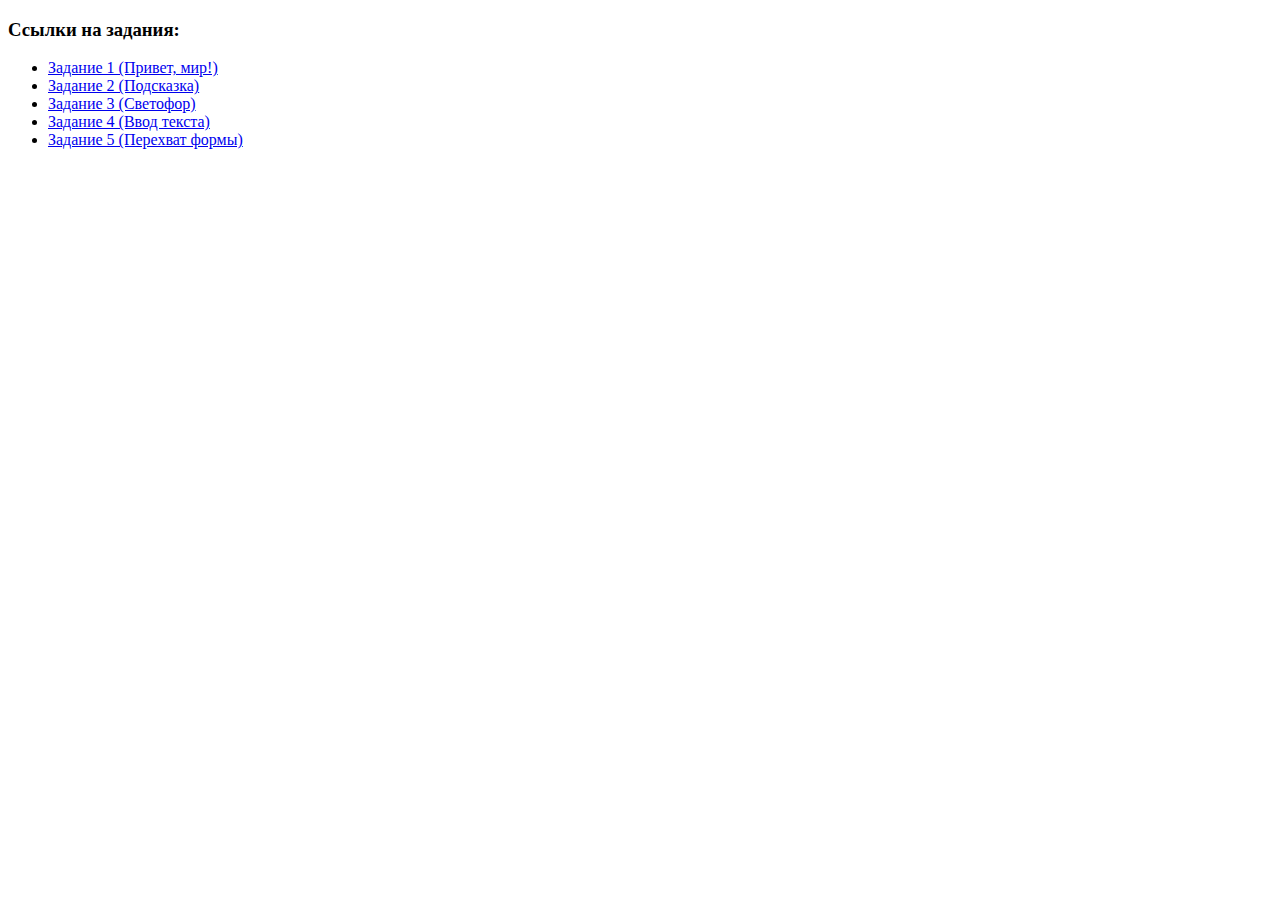
<file: Learning-JavaScript-Course-Task.optimized/index.html>
<!DOCTYPE html>
<html lang="en">
<head>
    <meta charset="UTF-8">
    <meta http-equiv="X-UA-Compatible" content="IE=edge">
    <meta name="viewport" content="width=device-width, initial-scale=1.0">
    <title>JS задания - выполнены</title>
</head>
<body>
    <h3>Ссылки на задания:</h3>

    <ul class="task-links">
        <li>
            <a href="task1/index.html">Задание 1 (Привет, мир!)</a>
        </li>
        <li>
            <a href="task2/index.html">Задание 2 (Подсказка)</a>
        </li>
        <li>
            <a href="task3/index.html">Задание 3 (Светофор)</a>
        </li>
        <li>
            <a href="task4/index.html">Задание 4 (Ввод текста)</a>
        </li>
        <li>
            <a href="task5/index.html">Задание 5 (Перехват формы)</a>
        </li>
    </ul>
</body>
</html>
</file>
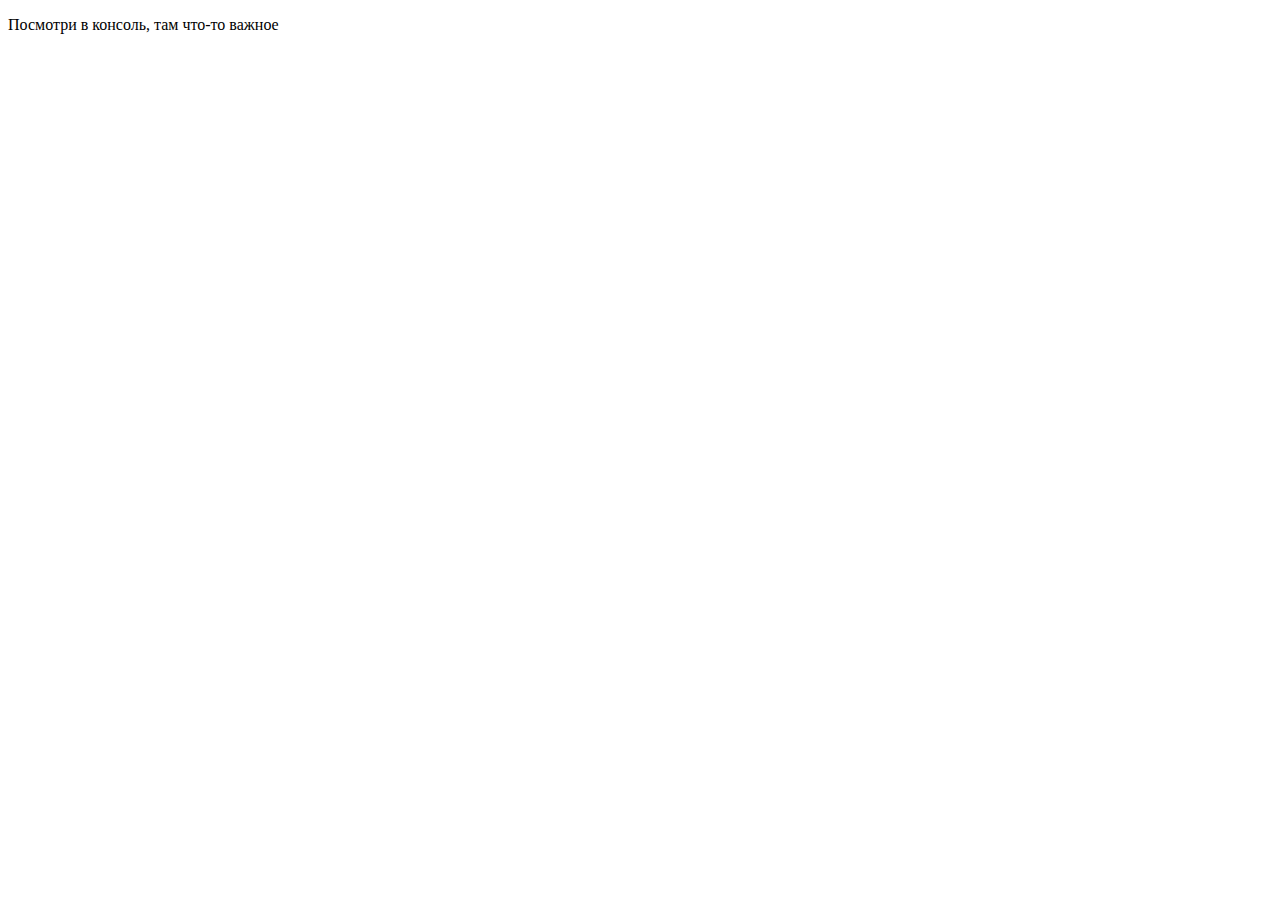
<file: Learning-JavaScript-Course-Task.optimized/task1/index.html>
<!DOCTYPE html>
<html lang="en">
<head>
    <meta charset="UTF-8">
    <meta http-equiv="X-UA-Compatible" content="IE=edge">
    <meta name="viewport" content="width=device-width, initial-scale=1.0">
    <title>Первая задача</title>
</head>
<body>
    <p>Посмотри в консоль, там что-то важное</p>
    
    <script src="script.js"></script>
</body>
</html>
</file>
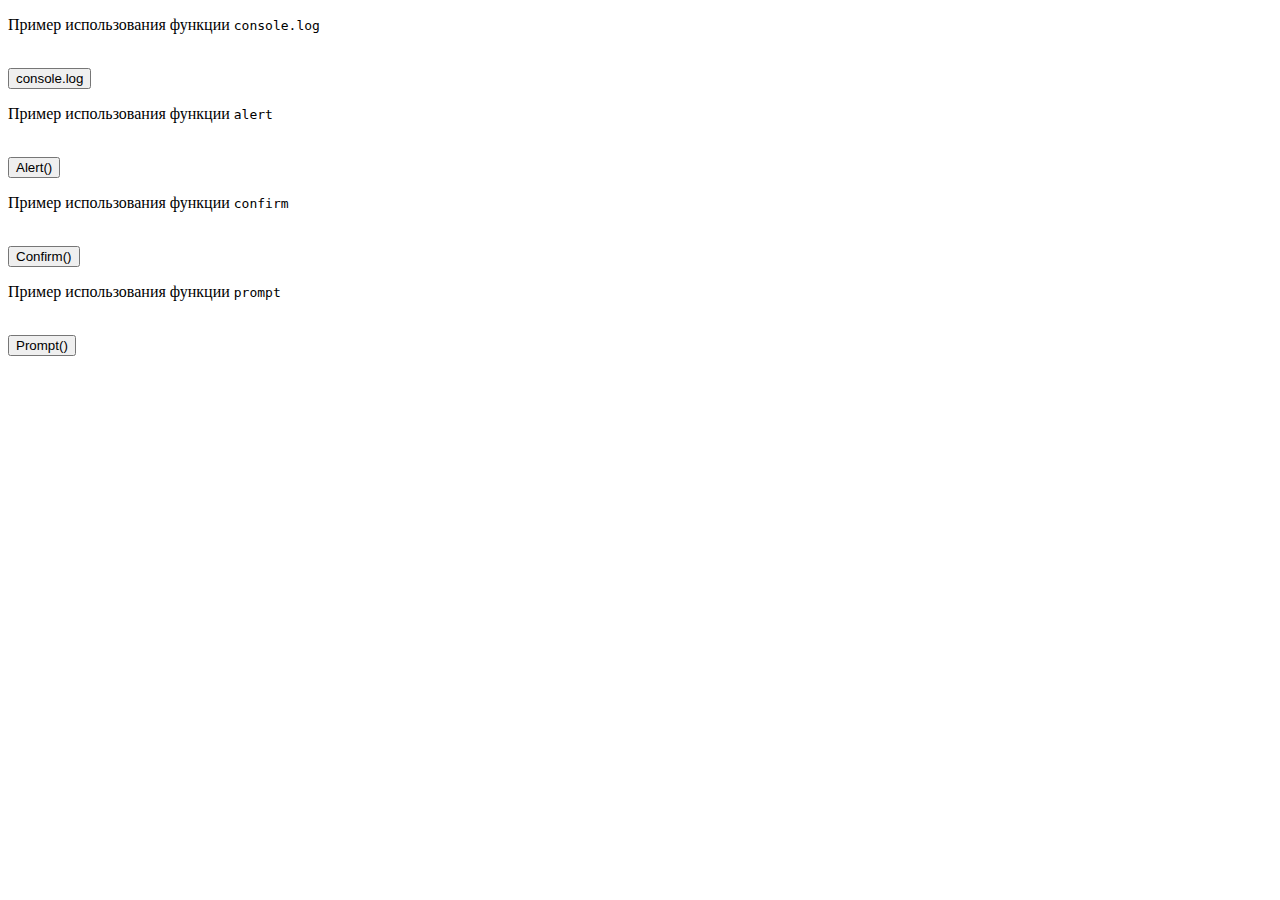
<file: Learning-JavaScript-Course-Task.optimized/task2/index.html>
<!DOCTYPE html>
<html lang="en">
<head>
    <meta charset="UTF-8">
    <meta http-equiv="X-UA-Compatible" content="IE=edge">
    <meta name="viewport" content="width=device-width, initial-scale=1.0">
    <title>Вторая задача</title>
</head>
<body>
  <!-- Я думаю, что console.log, alert, prompt лучше называть функциями, а не командами. -->
  <p>Пример использования функции <code>console.log</code></p>
  <br>
  <button id="consoleLog">console.log</button>

  <p>Пример использования функции <code>alert</code></p>
  <br>
  <button id="alert">Alert()</button>

  <p>Пример использования функции <code>confirm</code></p>
  <br>
  <button id="confirm">Confirm()</button>

  <p>Пример использования функции <code>prompt</code></p>
  <br>
  <button id="prompt">Prompt()</button>

  <script src="script.js"></script>
</body>
</html>
</file>
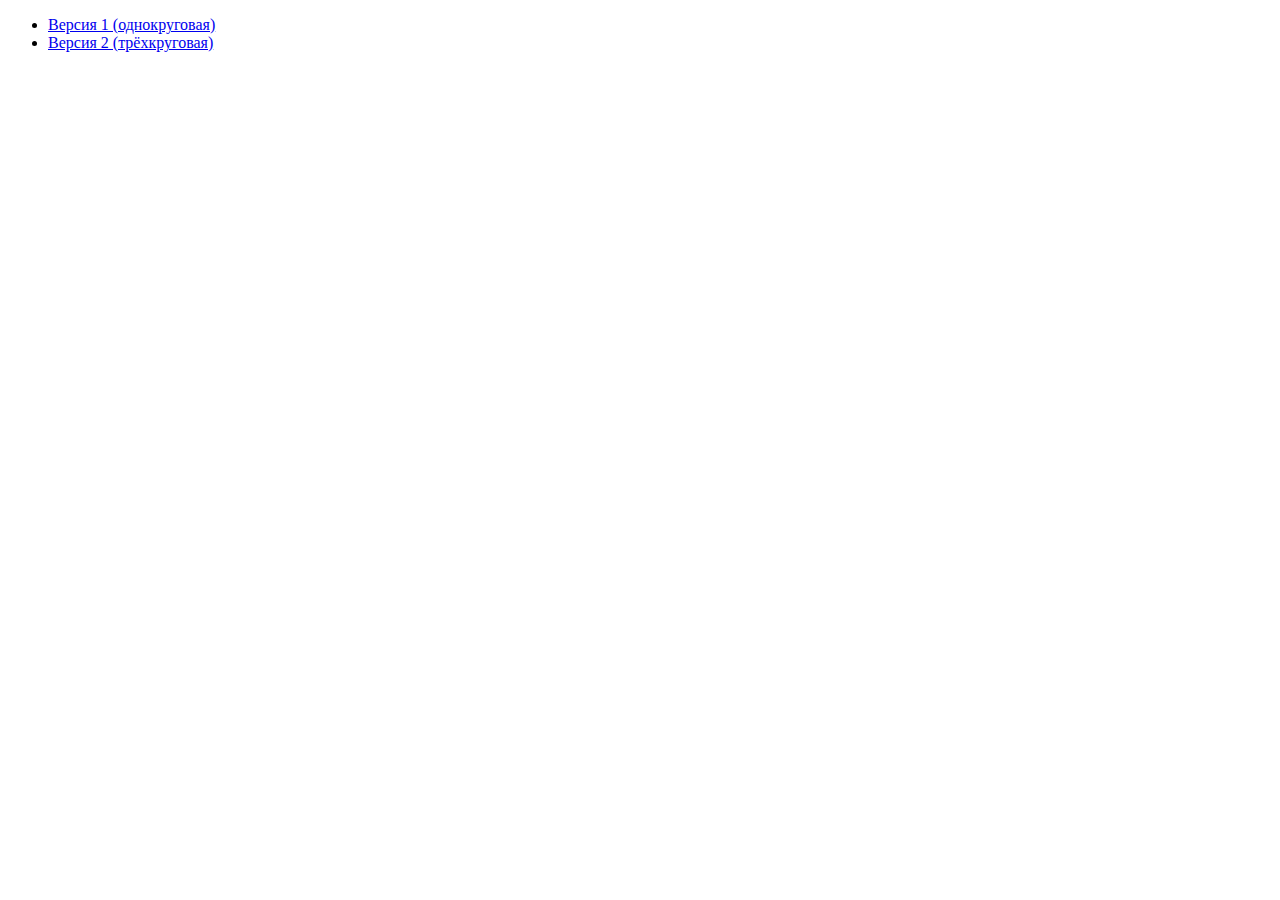
<file: Learning-JavaScript-Course-Task.optimized/task3/index.html>
<!DOCTYPE html>
<html lang="en">
<head>
    <meta charset="UTF-8">
    <meta http-equiv="X-UA-Compatible" content="IE=edge">
    <meta name="viewport" content="width=device-width, initial-scale=1.0">
    <title>Третья задача</title>
</head>
<body>
    <ul class="version-links">
        <li>
            <a href="v1/index.html">Версия 1 (однокруговая)</a>
        </li>
        <li>
            <a href="v2/index.html">Версия 2 (трёхкруговая)</a>
        </li>
    </ul>
</body>
</html>
</file>
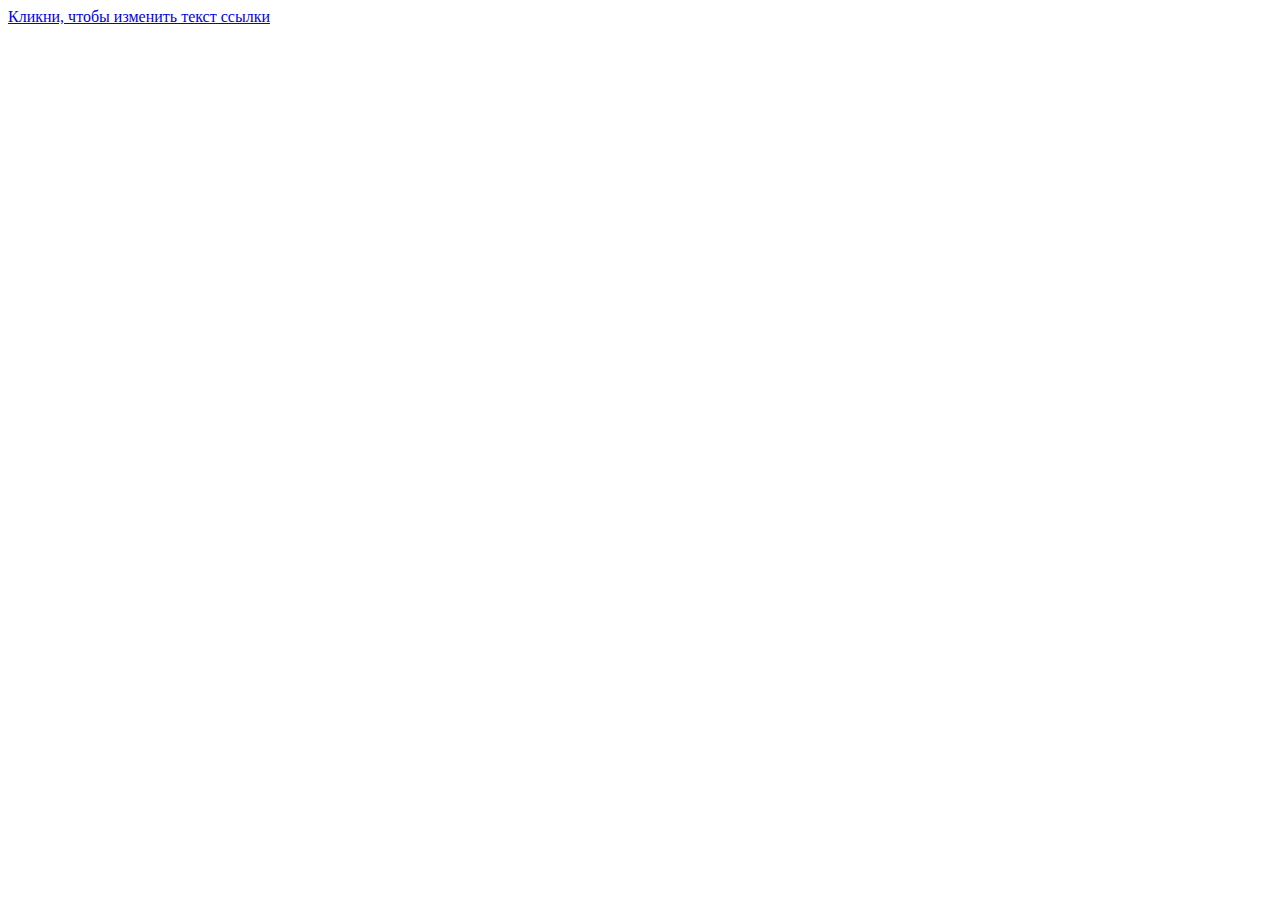
<file: Learning-JavaScript-Course-Task.optimized/task4/index.html>
<!DOCTYPE html>
<html lang="en">
<head>
    <meta charset="UTF-8">
    <meta http-equiv="X-UA-Compatible" content="IE=edge">
    <meta name="viewport" content="width=device-width, initial-scale=1.0">
    <title>Четвёртая задача</title>
</head>
<body>
    <a href="#" id="link">Кликни, чтобы изменить текст ссылки</a>

    <script src="script.js"></script>
</body>
</html>
</file>
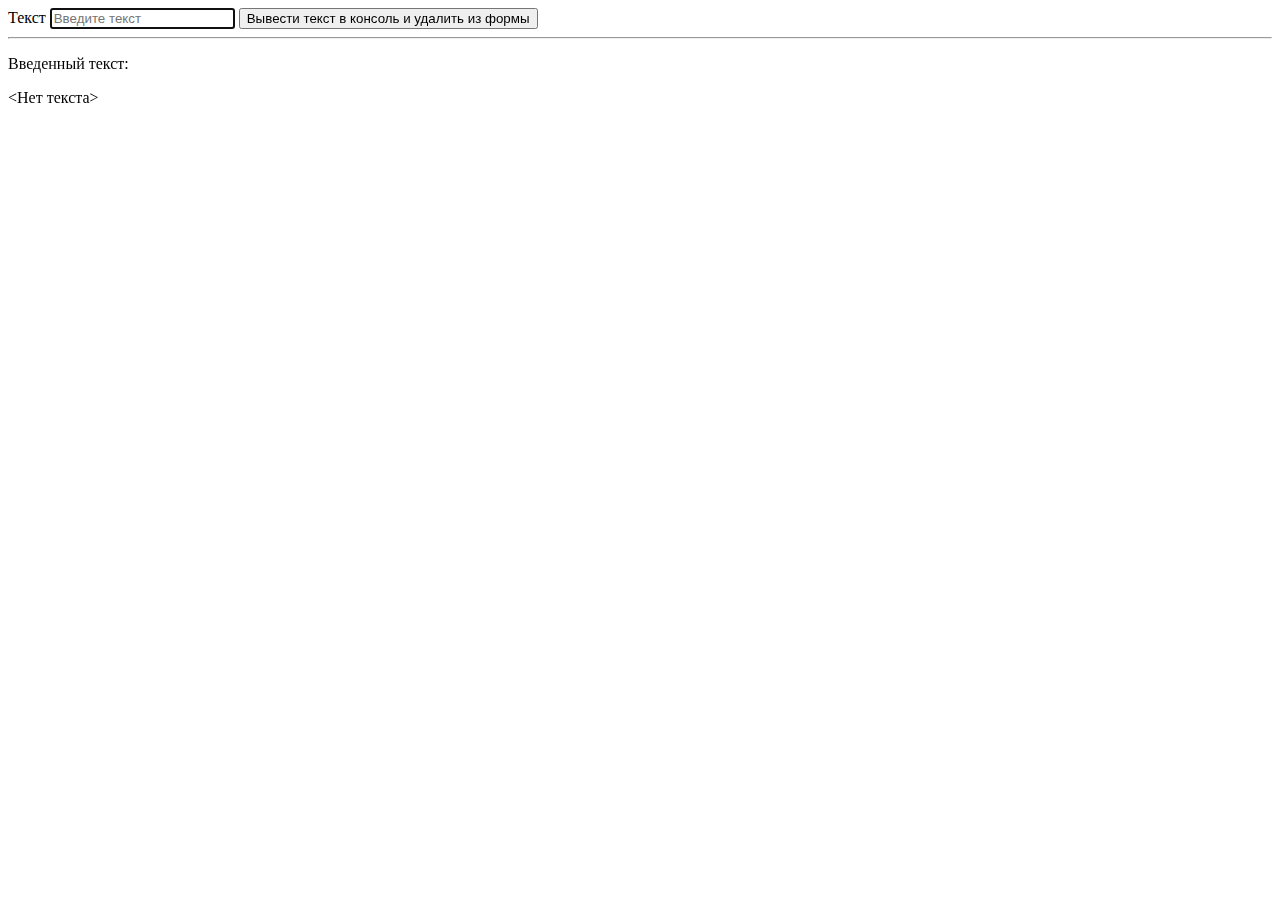
<file: Learning-JavaScript-Course-Task.optimized/task5/index.html>
<!DOCTYPE html>
<html lang="en">
<head>
    <meta charset="UTF-8">
    <meta http-equiv="X-UA-Compatible" content="IE=edge">
    <meta name="viewport" content="width=device-width, initial-scale=1.0">
    <title>Пятая задача</title>
</head>
<body>
    <form action="#" id="form">
        <label>
            Текст
            <input type="text" placeholder="Введите текст" autofocus id="textInput">
        </label>
        
        <button type="submit" id="submitButton">
            Вывести текст в консоль и удалить из формы
        </button>
    </form>

    <hr>

    <p>Введенный текст:</p>
    <p id="duplicateField">&lt;Нет текста&gt;</p>

    <script src="script.js"></script>
</body>
</html>
</file>
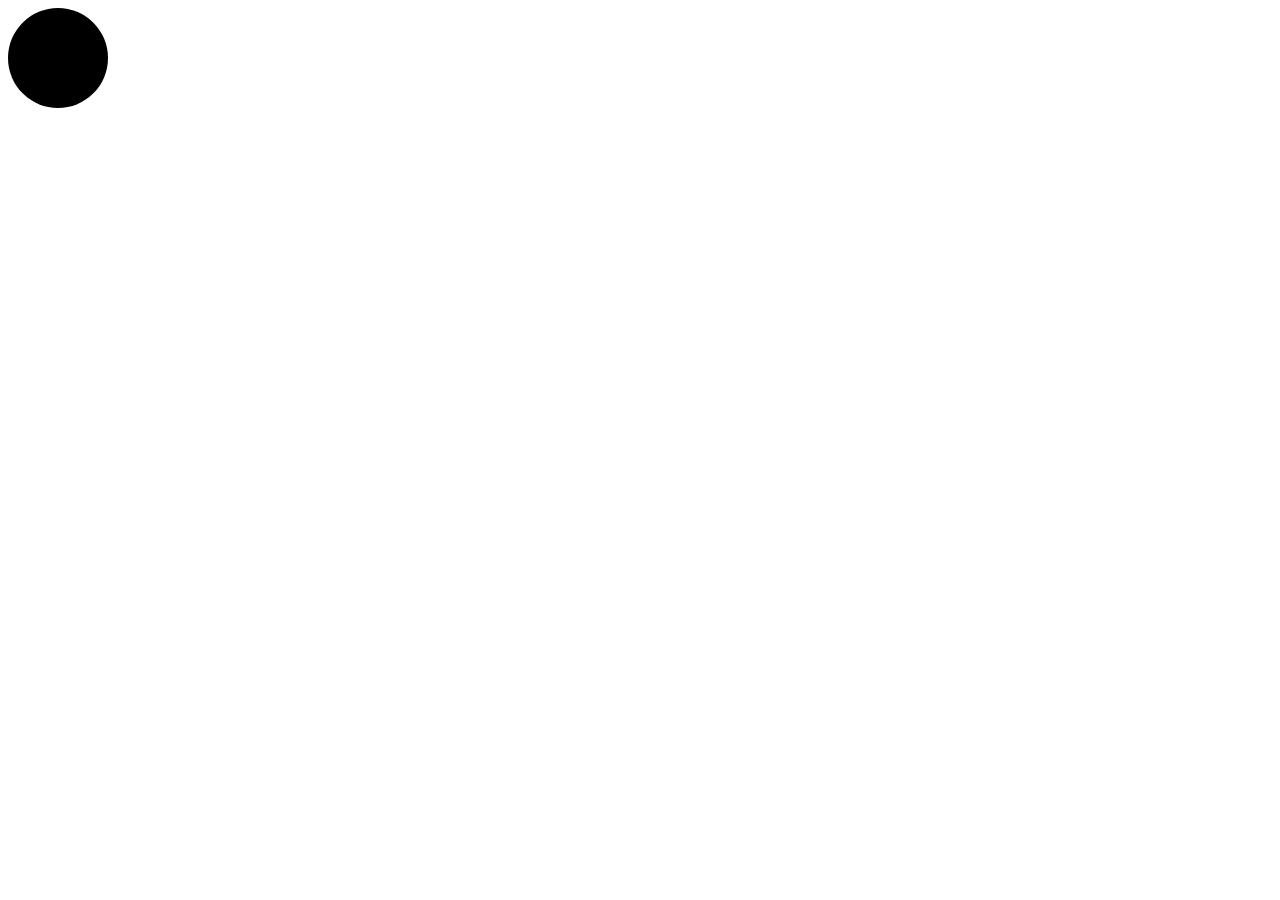
<file: Learning-JavaScript-Course-Task.optimized/task3/v1/index.html>
<!DOCTYPE html>
<html lang="en">
<head>
    <meta charset="UTF-8">
    <meta http-equiv="X-UA-Compatible" content="IE=edge">
    <meta name="viewport" content="width=device-width, initial-scale=1.0">
    <title>Третья задача</title>
    <link rel="stylesheet" href="style.css">
</head>
<body>
    <div id="trafficLight"></div>

    <script src="script.js"></script>
</body>
</html>
</file>
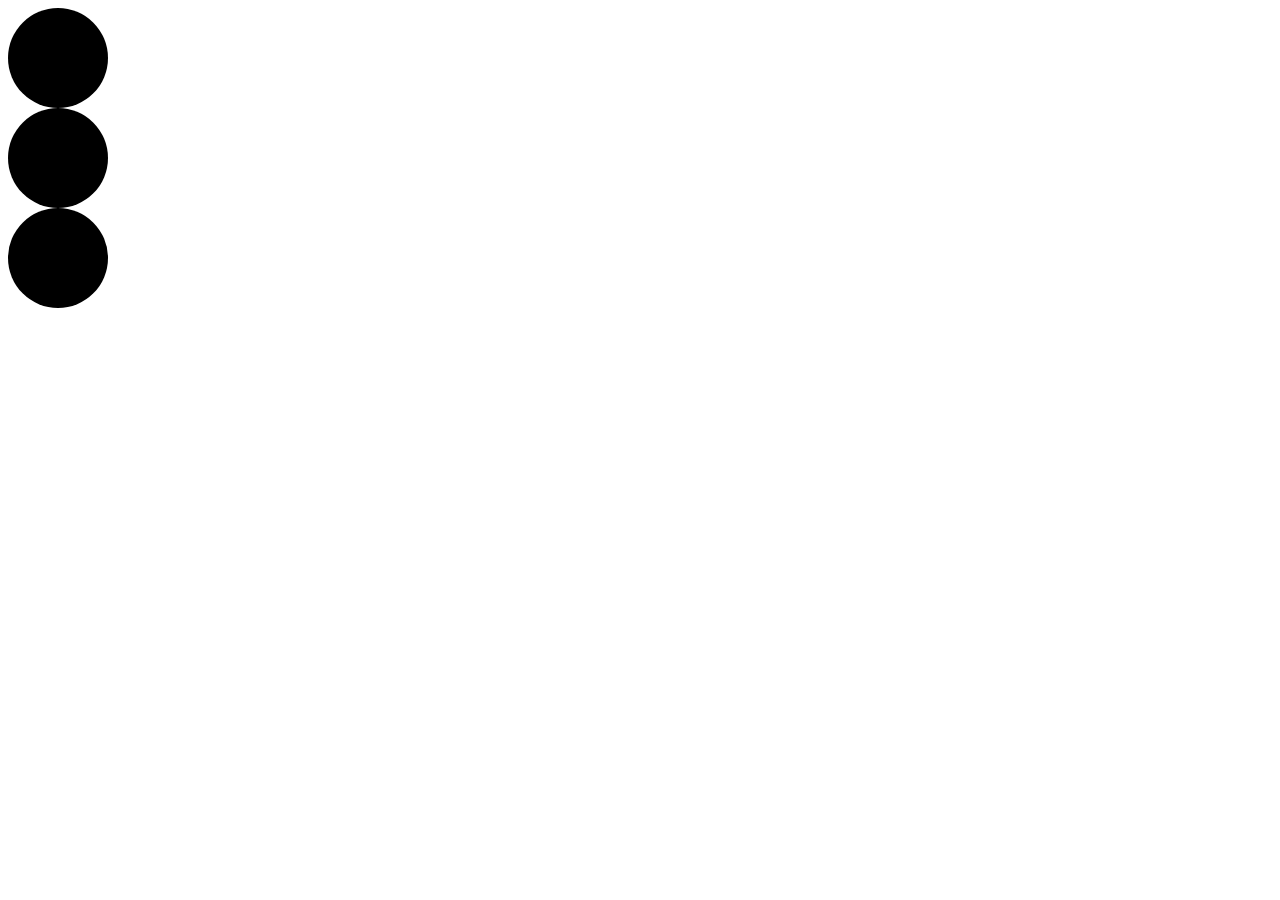
<file: Learning-JavaScript-Course-Task.optimized/task3/v2/index.html>
<!DOCTYPE html>
<html lang="en">
<head>
    <meta charset="UTF-8">
    <meta http-equiv="X-UA-Compatible" content="IE=edge">
    <meta name="viewport" content="width=device-width, initial-scale=1.0">
    <title>Третья задача</title>
    <link rel="stylesheet" href="style.css">
</head>
<body>
    <div id="trafficLight">
        <div class="light" data-active-color="green"></div>
        <div class="light" data-active-color="yellow"></div>
        <div class="light" data-active-color="red"></div>
    </div>

    <script src="script.js"></script>
</body>
</html>
</file>
<file: style.css>
:root {
	--container-max-width: 1263px;
	--pagination-dots-gap: 17.54px;
	--pagination-arrow-margin: 29.5px;
}

html,
body {
	margin: 0;
	padding: 0;
	font-family: "Nunito Sans";
}

* {
	box-sizing: border-box;
}

section {
	margin: 0;
	padding: 0;
}

.container {
	max-width: var(--container-max-width);
	margin: 0 auto;
}

.checkbox-label {
	cursor: pointer;
	margin: 0 auto;
	margin-top: 33.24px;
}

.checkbox {
	display: none;
}

.fake {
	display: inline-flex;
	width: 18px;
	height: 18px;
	background: #E3B873;
	color: #FFF;
	justify-content: center;
	margin-right: 8.62px;
	border-radius: 1px;
}

.fake::before {
	content: "\2714";
	opacity: 0;
	transition: .2s;
}

.checkbox:checked + .fake::before {
	opacity: 1;
}

.button {
	background-color: #E3B873;
	color: white;
	box-shadow: 0px 5px 15px 0px #E3B87333;
	outline: none;
	border: none;
	border-radius: 2px;
	padding: 13px 33px;
	text-transform: uppercase;
	font-style: italic;
	cursor: pointer;
}

.title {
	margin: 0;
	font-family: "Yeseva One", 'Times New Roman', Times, serif;
	text-transform: uppercase;
	font-style: normal;
	font-weight: normal;
	font-size: 40px;
	line-height: 53px;
	color: #E3B873;
}

.title.white-title {
	color: white;
}

.subtitle {
	color: #181818;
	font-size: 20px;
}

.dark .subtitle {
	color: white;
}

h2.title {
	font-size: 27px;
}

h3.title {
	font-size: 18px;
	/* Fix line-height when the context doesn't fit on the title */
	line-height: 25px;
}

hr.divider {
	border: none;
	height: 1.54px;
	width: 55px;
	background-color: #E3B873;
	border-radius: 1px;
	margin-top: 62.5px;
	margin-bottom: 34.46px;
}

.input-wrapper {
	text-align: left;
}

.input-wrapper label {
	color: rgba(54, 54, 54, 0.5);
	font-size: 13px;
}

.input {
	color: #363636;
	border: none;
	border-bottom: 1px solid rgba(54, 54, 54, 0.3);
	padding: 0;
	padding-bottom: 8px;
	border-radius: 0;
	font-size: 14px;
}

.input::placeholder,
.input::-moz-placeholder {
	color: #363636;
	opacity: 1;
}

.button-outlined {
	border: 1px solid white;
	background: transparent;
}

.section-icon {
	margin-bottom: 31px;
	margin-top: 13px;
}

.icon-line {
	display: inline-block;
	width: 32px;
	height: 1.54px;
	background-color: #E3B873;
	border-radius: 1px;
	margin-bottom: calc(29px / 2);
}

p {
	font-size: 18px;
}

/* header&footer */
.logo,
.link {
	text-transform: uppercase;
}

.logo,
.phone-link {
	color: #E3B873;
}

.phone-link {
	text-decoration: underline;
}

.header,
.footer {
	background: black;
}

.header .container,
.footer .container {
	padding: 38px 0;
}

.header ul,
.footer ul {
	list-style: none;
	margin: 0;
	padding: 0;
	display: flex;
	justify-content: space-between;
	align-items: center;
}

.header ul .header-menu__item,
.footer ul .footer-menu__item {
	margin-right: 20px;
}

.header ul .header-menu__item a,
.footer ul .footer-menu__item a {
	text-decoration: none;
	color: white;
}

.header ul .header-menu__item a:hover,
.footer ul .footer-menu__item a:hover {
	color: #E3B873;
}

.link {
	transition:	0.2s;
}
/* /header&footer */

/* dark */
.dark {
	color: white;
	background-color: #131313;
}
/* /dark */

/* hero */
.hero {
	background-image: url(images/hero.jpg);
	background-size: cover;
	height: 707px;
	padding-top: 194px;
	position: relative;
}

.hero .hero-overlay {
	position: absolute;
	top: 0;
	left: 0;
	right: 0;
	bottom: 0;
	background-color: rgba(0, 0, 0, 0.7);
}

.hero .container {
	position: relative;
	z-index: 1;
}

.hero .city-name {
	color: #E3B873;
}

.hero p {
	font-size: 22px;
	max-width: 502px;
}

.hero .button {
	margin: 41px 20px;
	margin-left: 20px;
}

.hero .button:first-of-type {
	margin-left: 0;
}

.hero .title {
	max-width: 521px;
}
/* /hero */

/* completed-projects */
.completed-projects .container {
	display: grid;
	grid-template-columns: 1fr 1fr;
	gap: 50px;
	height: 100%;
	/* to tweak the next section background */
	padding-bottom: 416px;
}

.completed-projects p {
	font-size: 14px;
}

.completed-projects span {
	font-size: 13px;
}

.completed-projects__repair-details-wrapper {
	padding: 45px 27px;
	padding-bottom: 0;
	display: flex;
	flex-direction: column;
}

.repair-details {
	display: grid;
	grid-template-columns: 1fr 1fr;
	gap: 20px 0;
	max-width: 365px;
}

.completed-projects__pagination {
	display: flex;
	flex-direction: column-reverse;
	/* align-items: center; */
	height: 100%;
}

.pagination__dots {
	display: inline-block;
}

.pagination__dots .pagination__dot {
	display: inline-block;
	cursor: pointer;
	margin: 2.5px calc(var(--pagination-dots-gap) / 2);
	background: rgba(255, 255, 255, 0.3);
	border-radius: 50%;
	width: 9.57px;
	height: 9.57px;
}

.pagination__dots .pagination__dot.active {
	background: white;
}

.pagination__arrow-left,
.pagination__arrow-right {
	display: inline-block;
	cursor: pointer;
}

.pagination__arrow-left {
	margin-right: calc(var(--pagination-arrow-margin) - calc(var(--pagination-dots-gap) / 2))
}

.pagination__arrow-right {
	margin-left: calc(var(--pagination-arrow-margin) - calc(var(--pagination-dots-gap) / 2))
}

.completed-projects__tabs {
	list-style: none;
	display: flex;
	justify-content: space-between;
	font-size: 14px;
	padding-left: 0;
}

.completed-projects__tabs a {
	font-family: "Yeseva One";
	text-decoration: none;
	color: rgba(255, 255, 255, 0.3);
}

.completed-projects__tabs a:hover {
	color: rgba(255, 255, 255, 0.6);
}

.completed-projects__tabs a.active {
	color: #E3B873;
	border-bottom: 1px solid #E3B873;
}

.completed-projects__image {
	display: none;
}

.completed-projects__image.active {
	display: block;
}
/* /completed-projects */

/* online-control */
.online-control .container {
	/* to tweak the section background */
	margin-top: calc(-416px + 90.72px);
	text-align: center;
}

.online-control__video-image {
	display: flex;
	justify-content: center;
	position: relative;
	max-width: fit-content;
	margin-top: 31.21px !important;
	box-shadow: 0px 20px 50px 0px rgba(0, 0, 0, 0.15);
}

.play-button {
	width: 85px;
	height: 85px;
	border-radius: 50%;
	background-color: #E3B873;
	cursor: pointer;
}

.play-button::before {
	content: '';
	display: block;
	background: url(images/play-button.svg) no-repeat;
	margin: calc(calc(85px - 26px) / 2) calc(calc(85px - 21px) / 2);
	width: 21px;
	height: 26px;
}

.online-control__video-image .overlay {
	position: absolute;
	background: rgba(0, 0, 0, 0.8);
	width: 100%;
	height: 100%;
	display: flex;
	justify-content: center;
	align-items: center;
}

.online-control .container div:not(.icon-line, .section-icon, .input-wrapper),
.online-control .container p {
	margin: 0 auto;
}

.online-control p {
	max-width: 681px;
	line-height: 204.6%;
}

.submit-button {
	min-width: 200px;
	min-height: 51px;
	font-style: normal;
}

.online-control form {
	max-width: 679px;
	margin: 0 auto;
	margin-top: 91.5px;
}

.online-control form .row {
	display: flex;
	justify-content: space-between;
}

.online-control form .checkbox-label:not(.mobile-checkbox-label) {
	position: relative;
	top: 33.24px;
}

.online-control form .mobile-checkbox-label {
	display: none;
}
/* /online-control */

/* types-of-repair */
.types-of-repair .container {
	margin-top: 75.85px;
	display: flex;
	flex-direction: column;
	align-items: center;
	justify-content: center;
	/* max-width: 100%; */
}

.types-of-repair {
	position: relative;
}

.types-of-repair .overlay {
	position: absolute;
	top: 0;
	left: 0;
	width: 100%;
	height: 100%;
	z-index: -1;
	background-image: url(images/request-background.png);
	/* background-size: cover; */
	background-size: 803px 598px;
	background-position: 0 90%;
	background-repeat: no-repeat;
	/* opacity: 0.2; */
}

.example-title {
	font-size: 18px;
	color: #363636;
	text-transform: none;
	line-height: 138.6%;
}

.types-of-repair__list {
	display: grid;
	grid-template-columns: repeat(3, 1fr);
	gap: 30px;
}

.types-of-repair__item {
	display: flex;
	flex-direction: column;
}

.types-of-repair__description {
	box-shadow: 10px 10px 20px 0px rgba(0, 0, 0, 0.03);
	/* top, right, bottom, left */
	padding: 25px 32px 36px 31px;
	max-width: 330px;
	margin: 0 auto;
	margin-top: calc(-392px + 294px);
	background: #FFF;
	min-width: 330px;
}

.types-of-repair__example-characteristics {
	margin: 0;
	margin-top: 13px;
	list-style-position: inside;
	padding: 0;
	color: #959595;
}

.types-of-repair .button {
	padding: 17px 21.44px;
	box-shadow: 5px 5px 10px 0px rgba(227, 184, 115, 0.3);
	font-style: normal;
}

.types-of-repair .button-card {
	max-width: fit-content;
	margin-left: 33px;
	margin-top: calc(-50px / 2);
}

/* .types-of-repair__request-steps-wrapper {
	display: flex;
	flex-direction: column;
	justify-content: space-around;
} */

.types-of-repair__request {
	display: grid;
	grid-template-columns: 1fr 1fr;
	gap: 219.19px;
	margin-top: 124px;
	max-width: 100%;
	max-height: 725.44px;
	position: relative;
	width: 100%;
}

.types-of-repair__request-steps {
	display: flex;
	flex-direction: column;
	justify-content: space-around;
	height: 100%;
	max-height: 473.62px;
	width: 100%;
}


.types-of-repair__request-step {
	display: flex;
	align-items: center;
}

.types-of-repair__request-step .step-number {
	display: inline-flex;
	justify-content: center;
	align-items: center;
	background: #E3B873;
	width: 41.76px;
	height: 41.76px;
	border-radius: 50%;
	color: #FFF;
	font-size: 18px;
	font-family: "Yeseva One", 'Times New Roman', Times, serif;
	font-style: normal;
	line-height: 138.6%;
	border: 8px solid #FFF;
	box-shadow: 0px 5px 15px 0px rgba(227,184,115, 0.15);
	/* fixing the padding */
	padding: calc(13px + 6px) calc(14px + 5px);
}

.types-of-repair__request-step .step-text {
	display: inline-block;
	margin-left: 17.05px;
	font-size: 14px;
}

.save-the-cost {
	margin-top: 38.44px;
	margin-left: 33.5px;
}

.save-the-cost-icon {
	display: inline-flex;
	background: #E3B873;
	height: 72px;
	width: 72px;
	border-radius: 50%;
	justify-content: center;
	align-items: center;
	box-shadow: 0px 10px 20px 0px rgba(237, 192, 120, 0.2);
}

.save-the-cost-text {
	display: inline-block;
	color: #E3B873;
	font-size: 18px;
	max-width: 210px;
	text-shadow: 0px 3px 10px rgba(237, 192, 120, 0.15);
	margin-left: 25px;
}

.types-of-repair__request-form form {
	background: #000;
	padding-left: 49px;
	padding-right: 49px;
	padding-top: 28px;
	padding: 28px 49px 27px 49px;
	display: flex;
	flex-direction: column;
	text-align: right;
}

.types-of-repair__request-form form .checkbox-label {
	margin: 16px 0 0 0;
	align-self: start;
}

.types-of-repair__request-form form .button {
	align-self: flex-end;
	margin-top: 39px;
}

.types-of-repair__request-form form .subtitle {
	text-transform: none;
	max-width: 211px;
	align-self: center;
	text-align: center;
	font-family: "Nunito Sans", 'Times New Roman', Times, serif;
}

.types-of-repair__request-form form .input-wrapper {
	margin-top: 39px;
}

.types-of-repair__request-form form .input-wrapper hr {
	color: rgba(255, 255, 255, 0.15);
	margin-top: 3px;
}

.types-of-repair__request-form form .input {
	background: transparent;
	color: #FFF;
}

.types-of-repair__request-form form .input::placeholder {
	color: #FFF;
}

.types-of-repair__request-form form label {
	color: rgba(255, 255, 255, 0.5);
}

.types-of-repair__request-form form .checkbox-label {
	color: #FFF;
}
/* /types-of-repair */

/* we-realize */
.we-realize {
	margin-top: 242.09px;
	position: relative;
	background: unset;
}

.we-realize .overlay {
	background-image: linear-gradient(110deg, rgba(0, 0, 0, 0.75) 0%, rgba(0, 0, 0, 0.90) 100%), url(images/we-realize/we-realize_bg.png);
	background-size: cover;
	position: absolute;
	height: 100%;
	width: 100%;
	top: 0;
	right: 0;
	z-index: -1;
}

.we-realize .container,
.we-realize .we-realize__images {
	display: grid;
	grid-template-columns: 1fr 1fr;
}

.we-realize .container {
	gap: 77px;
}

.we-realize .title {
	margin-top: 137.47px;
}

.we-realize .we-realize__tabs {
	list-style: none;
	margin: 0;
	padding: 0;
}

.we-realize .we-realize__tabs li {
	margin-top: 25px;
}

.we-realize .we-realize__tabs li a {
	text-transform: none;
	color: #FFF;
	font-size: 20px;
	text-decoration: none;
}

.we-realize .we-realize__tabs li a.active {
	color: #E3B873;
	border-bottom: 0.66px solid #E3B873;
}

.we-realize .we-realize__images {
	gap: 43.19px;
}

.we-realize .we-realize__images .column {
	display: grid;
	gap: 36.77px;
}

.we-realize .we-realize__images .column:nth-child(even) {
	margin-top: -113px;
}

.we-realize .we-realize__images .column:nth-child(odd) {
	margin-top: -41px;
	gap: 39.12px;
	margin-bottom: -41px;
}

.we-realize .we-realize__mobile-slider-controls {
	display: none;
}
/* /we-realize */

/* our-clients */
.our-clients .container {
	display: flex;
	flex-direction: column;
	align-items: center;
	text-align: center;
	margin-top: 71.43px;
}

.our-clients p {
	max-width: 380px;
}

.our-clients .testimonials {
	display: grid;
	grid-template-columns: repeat(3, 1fr);
	gap: 54px;
	margin-top: 39px;
}

.our-clients .testimonial__user-feedback-wrapper {
	box-shadow: 0px 10px 50px rgba(0, 0, 0, 0.04);
	padding: 24px 20px 0 31.92px;
}

.our-clients .testimonial__user {
	display: flex;
	align-items: center;
}

.our-clients .testimonial__user-image img {
	width: 76px;
	height: 76px;
	border-radius: 50%;
}

.our-clients .testimonial__user-name {
	font-family: "Yeseva One", 'Times New Roman', Times, serif;
	font-size: 18px;
	text-align: left;
	margin-left: 23px;
}

.our-clients .testimonial__feedback {
	color: #959595;
	text-align: left;
	font-size: 13px;
	line-height: calc(15px + 18px);
	padding-bottom: 88.88px;
}

.our-clients .testimonial__feedback p {
	margin-top: 23.12px;
}

.our-clients .testimonial__properties {
	display: flex;
	margin-top: calc(-54px + calc(54px / 2));
}

.our-clients .testimonial__property {
	display: flex;
	align-items: center;
	padding: 11px 17.36px;
	background: #E3B873;
	color: #FFF;
	margin-left: 0.88px;
	text-transform: uppercase;
	box-shadow: 5px 5px 20px rgba(227, 184, 115, 0.5);
}

.our-clients .testimonial__property--icon {
	margin-right: 15px;
	max-width: 32px;
	max-height: 32px;
}
/* /our-clients */

/* have-any-questions */
.have-any-questions {
	position: relative;
	background: unset;
	z-index: 1;
	background: black;
}

.have-any-questions > .top-overlay {
	display: block;
	position: absolute;
	top: calc(-263px + 13px);
	width: 100%;
	height: 100%;
	max-height: 263px;
	overflow: hidden;
	z-index: -3;
  }

.have-any-questions > .top-overlay .cityflow-background {
	position: relative;
	width: 100%;
	height: 100%;
}

.have-any-questions > .top-overlay .cityflow-background div {
	width: 100%;
	height: 100%;
	background: url(images/cityflow_background.png);
	background-position: center bottom;
}

.have-any-questions > .overlay {
	background: linear-gradient(180deg, rgba(24, 24, 24, 0.90) 3.47%, rgba(24, 24, 24, 0.72) 100%), url(images/have-any-questions-bg.png);
	position: absolute;
	top: 0;
	right: 0;
	height: 100%;
	width: 100%;
	z-index: -1;
	background-size: 100% 100%;
	background-repeat: no-repeat;
}

.have-any-questions .container {
	display: flex;
	flex-direction: column;
	align-items: center;
	text-align: center;
	margin-top: 372.1px;
}


.have-any-questions__request-form-wrapper {
	width: 100%;
	display: flex;
	justify-content: center;
}

.have-any-questions__request-form {
	display: flex;
	flex-direction: column;
	align-items: center;
	text-align: center;
	max-width: 883px;
	width: 100%;
	background: #000;
	margin-top: calc(-428px / 2);
	margin-bottom: 52.01px;
}

.have-any-questions__request-form form {
	padding-left: 49px;
	padding-right: 49px;
	padding-top: 28px;
	padding: 28px 49px 27px 49px;
	display: flex;
	flex-direction: column;
	text-align: center;
	max-width: 520px;
}

.have-any-questions__request-form form .checkbox-label {
	margin: 16px 0 0 0;
	align-self: start;
	color: #FFF;
}

.have-any-questions__request-form form .button {
	align-self: flex-end;
	margin-top: 39px;
}

.have-any-questions__request-form form .input-wrapper {
	margin-top: 45.84px;
	width: 100%;
}

.have-any-questions__request-form form .input-wrapper hr {
	color: rgba(255, 255, 255, 0.15);
	margin-top: 3px;
	width: 100%;
	max-width: 523px;
}

.have-any-questions__request-form form .input {
	background: transparent;
	color: #FFF;
}

.have-any-questions__request-form form .input::placeholder {
	color: #FFF;
}

.have-any-questions__request-form form label {
	color: rgba(255, 255, 255, 0.5)
}

.have-any-questions__request-form form .row {
	display: grid;
	grid-template-columns: repeat(2, 1fr);
	gap: 58px;
	max-width: 100%;
	overflow: hidden;
}

.have-any-questions__request-form form .row-one-column {
	grid-template-columns: 1fr;
}

.have-any-questions__request-form form .button {
	align-self: center;
	font-style: normal;
	margin-top: 50.45px;
	border-radius: 0;
	min-width: 200px;
}

.have-any-questions address {
	font-style: normal;
	font-family: "Yeseva One", 'Times New Roman', Times, serif;
	font-size: 20px;
	text-transform: uppercase;
	color: #E3B873;
}

.have-any-questions__social-icons {
	display: flex;
	justify-content: center;
	gap: 15px;
	margin-top: 26px;
}

.have-any-questions__social-icons .have-any-questions__icon {
	display: inline-flex;
	background: #E3B873;
	min-width: 28px;
	min-height: 28px;
	justify-content: center;
	align-items: center;
	border-radius: 50%;
}

.have-any-questions .have-any-questions__map {
	margin-top: 42px;
	margin-bottom: 64px;
}
/* /have-any-questions */
</file>
<file: mobile.css>
.completed-projects__mobile-slider {
	display: none;
}

.we-realize .mobile-title {
	display: none;
}

@media screen and (max-width: 1300px) {
	/* main styles */
	section {
		padding: 0 18px;
	}

	p {
		font-size: 11px;
	}

	h2.title {
		font-size: 22px;
		line-height: 30.49px;
	}
	/* /main styles */

	/* header */
	.header {
		padding: 0 18px;
		font-size: 11px;
	}

	.header ul li:not(.mobile-visible) {
		display: none;
	}

	.header .phone-link {
		color: #FFF;
	}
	/* /header */

	/* hero */
	.hero .title {
		font-size: 23px;
		line-height: 30.55px;
	}

	.hero p {
		font-size: 14px;
		line-height: 19.02px;
		margin-top: 16px;
	}

	.hero .button {
		width: 100%;
		font-size: 11px;
		margin: 0;
		margin-top: 26px;
	}
	/* /hero */

	/* completed-projects */
	.completed-projects .container {
		display: block;
		text-align: center;
	}
	.completed-projects .completed-projects__slider,
	.completed-projects .completed-projects__pagination {
		display: none;
	}

	.completed-projects .completed-projects__mobile-slider,
	.we-realize .we-realize__slider {
		display: block;
		position: relative;
		max-width: 768px;
		margin: 0 auto;
		margin-top: 36px;
		margin-bottom: 36.45px;
	}

	.completed-projects .completed-projects__mobile-slider .completed-projects__image {
		width: 100%;
	}

	.completed-projects .completed-projects__mobile-slider-controls,
	.we-realize .we-realize__mobile-slider-controls {
		display: flex;
		justify-content: space-between;
		width: 100%;
		padding: 0 14px;
		position: absolute;
		top: calc(50% - calc(36px / 2));
	}

	.completed-projects .completed-projects__mobile-slider-arrow,
	.we-realize .we-realize__mobile-slider-arrow {
		background: #E3B873;
		cursor: pointer;
		height: 36px;
		width: 36px;
		border-radius: 50%;
		display: flex;
		justify-content: center;
		align-items: center;
	}

	.completed-projects .completed-projects__repair-details-wrapper {
		padding-left: 0;
		padding-right: 0;
	}

	.completed-projects .repair-details {
		text-align: left;
		gap: 31px;
		width: 100%;
		margin: 0 auto;
	}

	.completed-projects .repair-details h3 {
		margin-bottom: 13px;
		font-size: 14px;
	}
	/* /completed-projects */

	/* online-control */
	.online-control {
		background: #131313;
		color: #FFF;
	}
	
	.online-control__video-image,
	.online-control__video-image img {
		width: 100%;
	}

	.online-control .play-button {
		width: 37px;
		height: 37px;
	}

	.online-control .play-button::before {
		margin: calc(calc(37px - 12.19px) / 2) calc(calc(37px - calc(12.19px - 5px)) / 2);
		width: 12.19px;
		height: 12.19px;
		background-image: url(images/play-button-small.svg);
	}

	.online-control form label:not(.checkbox-label) {
		color: rgba(255, 255, 255, 0.5)
	}

	.online-control form .row {
		display: flex;
		flex-direction: column;
	}

	.online-control .input-wrapper {
		border-bottom: 1px solid rgba(255, 255, 255, 0.5);
		width: 100%;
	}

	.online-control .input-wrapper:not(:first-child) {
		margin-top: 63px;
	}
	
	.online-control .input {
		background: transparent;
	}

	.online-control .input::placeholder {
		color: #FFF;
	}

	.online-control form .checkbox-label {
		display: none;
	}

	.online-control form .mobile-checkbox-label {
		display: block;
		order: 3;
	}

	.online-control form .button {
		order: 4;
		position: relative;
		top: calc(51px / 2);
	}
	/* /online-control */

	/* types-of-repair */
	.types-of-repair .types-of-repair__list {
		grid-template-columns: 1fr;
		padding: 0 18px;
	}

	.types-of-repair .types-of-repair__item {
		margin: 0 18px;
		margin-bottom: calc(59px - calc(50px / 2));
		margin-top: 0;
	}

	.types-of-repair .types-of-repair__description {
		width: calc(270px - calc(330px - 270px));
	}

	.types-of-repair .types-of-repair__description,
	.types-of-repair .button-card {
		margin-left: 0;
	}

	.types-of-repair .types-of-repair__image img {
		width: calc(calc(392px - calc(18px * 4)) + 10px);
	}

	.types-of-repair__request {
		display: none;
	}

	.types-of-repair .overlay {
		display: none;
	}
	/* /types-of-repair */

	/* we-realize */
	.we-realize {
		background: unset;
		margin-top: 55px;
	}

	.we-realize .container,
	.we-realize .mobile-title {
		display: block;
	}

	.we-realize .container {
		max-width: 768px;
	}

	.we-realize .mobile-title {
		margin: 0;
		text-align: center;
		margin: 0 auto;
	}

	.we-realize .overlay,
	.we-realize .container > .column:first-of-type {
		display: none;
	}
	
	.we-realize .we-realize__slider {
		z-index: 2;
		position: relative;
		margin-bottom: -28%;
	}

	.we-realize .we-realize__mobile-slider-controls {
		width: 100%;
	}

	.we-realize .we-realize__images {
		display: block;
	}

	.we-realize .we-realize__images img {
		/* max-width: 340px; */
		/* max-height: 453px; */
		width: 100%;
		height: 100%;
		object-fit: cover;
		aspect-ratio: 16 / 9;
	}

	.we-realize .we-realize__images img:not(.active) {
		display: none;
	}

	.we-realize .we-realize__images .column {
		display: block;
		margin-top: 0 !important;
		margin-bottom: 0 !important;
	}
	/* /we-realize */

	/* our-clients */
	.our-clients {
		display: none;
	}
	/* /our-clients */

	/* have-any-questions */
	.have-any-questions {
		padding: 0;
	}

	.have-any-questions .container {
		margin-top: calc(-196px / 2);
		position: relative;
		z-index: 1;
	}

	.have-any-questions .overlay,
	.have-any-questions .top-overlay {
		display: none;
	}
	
	.have-any-questions__request-form {
		max-width: unset;
		margin-top: calc(28% + 23px);
	}

	.have-any-questions__request-form form {
		padding: 0;
	}

	.have-any-questions__request-form form .row {
		display: block;
	}

	.have-any-questions__request-form form .input-wrapper {
		margin-top: 63px;
	}

	.have-any-questions__request-form form .input-wrapper:first-child {
		margin-top: 52px;
	}

	.have-any-questions__request-form form .button {
		width: 100%;
		margin-top: 67.33px;
		min-height: 51px;
	}

	.have-any-questions__mobile-flex-wrapper {
		width: 100%;
		display: flex;
		flex-direction: column;
	}

	.have-any-questions .social-address {
		order: 2;
	}
	
	.have-any-questions .have-any-questions__map {
		order: 1;
	}
	
	.have-any-questions .have-any-questions__map img {
		width: calc(100% - calc(18px * 2));
		max-width: 925px;
	}

	.have-any-questions__social-icons {
		display: flex;
		justify-content: center;
		gap: 20.89px;
		margin-bottom: 49px;
	}
	/* /have-any-questions */

	/* footer */
	.footer {
		display: none;
	}
	/* /footer */
}
</file>
<file: IC-RDP-project.optimized/variables.css>
:root {
	--container-max-width: 1263px;
	--pagination-dots-gap: 17.54px;
	--pagination-arrow-margin: 29.5px;
	--full-white-color: #FFF;
}
</file>
<file: IC-RDP-project.optimized/style.css>
html,
body {
	margin: 0;
	padding: 0;
	font-family: "Nunito Sans";
}

* {
	box-sizing: border-box;
}

section {
	margin: 0;
	padding: 0;
}

.container {
	max-width: var(--container-max-width);
	margin: 0 auto;
}

.checkbox-label {
	cursor: pointer;
	margin: 0 auto;
	margin-top: 33.24px;
}

.checkbox {
	display: none;
}

.fake {
	display: inline-flex;
	width: 18px;
	height: 18px;
	background: #E3B873;
	color: var(--full-white-color);
	justify-content: center;
	margin-right: 8.62px;
	border-radius: 1px;
}

.fake::before {
	content: "\2714";
	opacity: 0;
	transition: .2s;
}

.checkbox:checked + .fake::before {
	opacity: 1;
}

.button {
	background-color: #E3B873;
	color: var(--full-white-color);
	box-shadow: 0px 5px 15px 0px #E3B87333;
	outline: none;
	border: none;
	border-radius: 2px;
	padding: 13px 33px;
	text-transform: uppercase;
	font-style: italic;
	cursor: pointer;
}

.title {
	margin: 0;
	font-family: "Yeseva One", 'Times New Roman', Times, serif;
	text-transform: uppercase;
	font-style: normal;
	font-weight: normal;
	font-size: 40px;
	line-height: 53px;
	color: #E3B873;
}

.title.white-title {
	color: var(--full-white-color);
}

.subtitle {
	color: #181818;
	font-size: 20px;
}

.dark .subtitle {
	color: var(--full-white-color);
}

h2.title {
	font-size: 27px;
}

h3.title {
	font-size: 18px;
	/* Fix line-height when the context doesn't fit on the title */
	line-height: 25px;
}

hr.divider {
	border: none;
	height: 1.54px;
	width: 55px;
	background-color: #E3B873;
	border-radius: 1px;
	margin: 62.5px auto 34.46px;
}

.input-wrapper {
	text-align: left;
}

.input-wrapper label {
	color: rgba(54, 54, 54, 0.5);
	font-size: 13px;
}

.input {
	color: #363636;
	border: none;
	border-bottom: 1px solid rgba(54, 54, 54, 0.3);
	padding: 0 0 8px;
	border-radius: 0;
	font-size: 14px;
}

.input::placeholder,
.input::-moz-placeholder {
	color: #363636;
	opacity: 1;
}

.button-outlined {
	border: 1px solid var(--full-white-color);
	background: transparent;
}

.section-icon {
	margin: 13px auto 31px;
}

.icon-line {
	display: inline-block;
	width: 32px;
	height: 1.54px;
	background-color: #E3B873;
	border-radius: 1px;
	margin-bottom: calc(29px / 2);
}

p {
	font-size: 18px;
}

/* DRY block */
.have-any-questions__request-form form .input-wrapper hr,
.types-of-repair__request-form form .input-wrapper hr {
	color: rgba(255, 255, 255, 0.15);
	margin-top: 3px;
}
/* /DRY block */

/* header&footer */
.logo,
.link {
	text-transform: uppercase;
}

.logo,
.phone-link {
	color: #E3B873;
}

.phone-link {
	text-decoration: underline;
}

.header,
.footer {
	background: black;
}

.header .container,
.footer .container {
	padding: 38px 0;
}

.header ul,
.footer ul {
	list-style: none;
	margin: 0;
	padding: 0;
	display: flex;
	justify-content: space-between;
	align-items: center;
}

.header ul .header-menu__item,
.footer ul .footer-menu__item {
	margin-right: 20px;
}

.header ul .header-menu__item a,
.footer ul .footer-menu__item a {
	text-decoration: none;
	color: var(--full-white-color);
}

.header ul .header-menu__item a:hover,
.footer ul .footer-menu__item a:hover {
	color: #E3B873;
}

.link {
	transition:	0.2s;
}
/* /header&footer */

/* dark */
.dark {
	color: var(--full-white-color);
	background-color: #131313;
}
/* /dark */

/* hero */
.hero {
	background-image: url(images/hero.jpg);
	background-size: cover;
	height: 707px;
	padding-top: 194px;
	position: relative;
}

.hero .hero-overlay {
	position: absolute;
	top: 0;
	left: 0;
	right: 0;
	bottom: 0;
	background-color: rgba(0, 0, 0, 0.7);
}

.hero .container {
	position: relative;
	z-index: 1;
}

.hero .city-name {
	color: #E3B873;
}

.hero p {
	font-size: 22px;
	max-width: 502px;
}

.hero .button {
	margin: 41px 20px;
	margin-left: 20px;
}

.hero .button:first-of-type {
	margin-left: 0;
}

.hero .title {
	max-width: 521px;
}
/* /hero */

/* completed-projects */
.completed-projects .container {
	display: grid;
	grid-template-columns: 1fr 1fr;
	gap: 50px;
	height: 100%;
	/* to tweak the next section background */
	padding-bottom: 416px;
}

.completed-projects p {
	font-size: 14px;
}

.completed-projects span {
	font-size: 13px;
}

.completed-projects__repair-details-wrapper {
	padding: 45px 27px 0;
	display: flex;
	flex-direction: column;
}

.repair-details {
	display: grid;
	grid-template-columns: 1fr 1fr;
	gap: 20px 0;
	max-width: 365px;
}

.completed-projects__pagination {
	display: flex;
	flex-direction: column-reverse;
	/* align-items: center; */
	height: 100%;
}

.pagination__dots {
	display: inline-block;
}

.pagination__dots .pagination__dot {
	display: inline-block;
	cursor: pointer;
	margin: 2.5px calc(var(--pagination-dots-gap) / 2);
	background: rgba(255, 255, 255, 0.3);
	border-radius: 50%;
	width: 9.57px;
	height: 9.57px;
}

.pagination__dots .pagination__dot.active {
	background: var(--full-white-color);
}

.pagination__arrow-left,
.pagination__arrow-right {
	display: inline-block;
	cursor: pointer;
}

.pagination__arrow-left {
	margin-right: calc(var(--pagination-arrow-margin) - calc(var(--pagination-dots-gap) / 2))
}

.pagination__arrow-right {
	margin-left: calc(var(--pagination-arrow-margin) - calc(var(--pagination-dots-gap) / 2))
}

.completed-projects__tabs {
	list-style: none;
	display: flex;
	justify-content: space-between;
	font-size: 14px;
	padding-left: 0;
}

.completed-projects__tabs a {
	font-family: "Yeseva One";
	text-decoration: none;
	color: rgba(255, 255, 255, 0.3);
}

.completed-projects__tabs a:hover {
	color: rgba(255, 255, 255, 0.6);
}

.completed-projects__tabs a.active {
	color: #E3B873;
	border-bottom: 1px solid #E3B873;
}

.completed-projects__image {
	display: none;
}

.completed-projects__image.active {
	display: block;
}
/* /completed-projects */

/* online-control */
.online-control .container {
	/* to tweak the section background */
	margin-top: calc(-416px + 90.72px);
	text-align: center;
}

.online-control__video-image {
	display: flex;
	justify-content: center;
	position: relative;
	max-width: fit-content;
	margin-top: 31.21px !important;
	box-shadow: 0px 20px 50px 0px rgba(0, 0, 0, 0.15);
}

.play-button {
	width: 85px;
	height: 85px;
	border-radius: 50%;
	background-color: #E3B873;
	cursor: pointer;
}

.play-button::before {
	content: '';
	display: block;
	background: url(images/play-button.svg) no-repeat;
	margin: calc(calc(85px - 26px) / 2) calc(calc(85px - 21px) / 2);
	width: 21px;
	height: 26px;
}

.online-control__video-image .overlay {
	position: absolute;
	background: rgba(0, 0, 0, 0.8);
	width: 100%;
	height: 100%;
	display: flex;
	justify-content: center;
	align-items: center;
}

.online-control .container div:not(.icon-line, .section-icon, .input-wrapper),
.online-control .container p {
	margin: 0 auto;
}

.online-control p {
	max-width: 681px;
	line-height: 204.6%;
}

.submit-button {
	min-width: 200px;
	min-height: 51px;
	font-style: normal;
}

.online-control form {
	max-width: 679px;
	margin: 0 auto;
	margin-top: 91.5px;
}

.online-control form .row {
	display: flex;
	justify-content: space-between;
}

.online-control form .checkbox-label:not(.mobile-checkbox-label) {
	position: relative;
	top: 33.24px;
}

.online-control form .mobile-checkbox-label {
	display: none;
}
/* /online-control */

/* types-of-repair */
.types-of-repair .container {
	margin-top: 75.85px;
	display: flex;
	flex-direction: column;
	align-items: center;
	justify-content: center;
	/* max-width: 100%; */
}

.types-of-repair {
	position: relative;
}

.types-of-repair .overlay {
	position: absolute;
	top: 0;
	left: 0;
	width: 100%;
	height: 100%;
	z-index: -1;
	background-image: url(images/request-background.png);
	/* background-size: cover; */
	background-size: 803px 598px;
	background-position: 0 90%;
	background-repeat: no-repeat;
	/* opacity: 0.2; */
}

.example-title {
	font-size: 18px;
	color: #363636;
	text-transform: none;
	line-height: 138.6%;
}

.types-of-repair__list {
	display: grid;
	grid-template-columns: repeat(3, 1fr);
	gap: 30px;
}

.types-of-repair__item {
	display: flex;
	flex-direction: column;
}

.types-of-repair__description {
	box-shadow: 10px 10px 20px 0px rgba(0, 0, 0, 0.03);
	/* top, right, bottom, left */
	padding: 25px 32px 36px 31px;
	max-width: 330px;
	margin: 0 auto;
	margin-top: calc(-392px + 294px);
	background: var(--full-white-color);
	min-width: 330px;
}

.types-of-repair__example-characteristics {
	margin: 0;
	margin-top: 13px;
	list-style-position: inside;
	padding: 0;
	color: #959595;
}

.types-of-repair .button {
	padding: 17px 21.44px;
	box-shadow: 5px 5px 10px 0px rgba(227, 184, 115, 0.3);
	font-style: normal;
}

.types-of-repair .button-card {
	max-width: fit-content;
	margin-left: 33px;
	margin-top: calc(-50px / 2);
}

/* .types-of-repair__request-steps-wrapper {
	display: flex;
	flex-direction: column;
	justify-content: space-around;
} */

.types-of-repair__request {
	display: grid;
	grid-template-columns: 1fr 1fr;
	gap: 219.19px;
	margin-top: 124px;
	max-width: 100%;
	max-height: 725.44px;
	position: relative;
	width: 100%;
}

.types-of-repair__request-steps {
	display: flex;
	flex-direction: column;
	justify-content: space-around;
	height: 100%;
	max-height: 473.62px;
	width: 100%;
}


.types-of-repair__request-step {
	display: flex;
	align-items: center;
}

.types-of-repair__request-step .step-number {
	display: inline-flex;
	justify-content: center;
	align-items: center;
	background: #E3B873;
	width: 41.76px;
	height: 41.76px;
	border-radius: 50%;
	color: var(--full-white-color);
	font-size: 18px;
	font-family: "Yeseva One", 'Times New Roman', Times, serif;
	font-style: normal;
	line-height: 138.6%;
	border: 8px solid var(--full-white-color);
	box-shadow: 0px 5px 15px 0px rgba(227,184,115, 0.15);
	/* fixing the padding */
	padding: calc(13px + 6px) calc(14px + 5px);
}

.types-of-repair__request-step .step-text {
	display: inline-block;
	margin-left: 17.05px;
	font-size: 14px;
}

.save-the-cost {
	margin-top: 38.44px;
	margin-left: 33.5px;
}

.save-the-cost-icon {
	display: inline-flex;
	background: #E3B873;
	height: 72px;
	width: 72px;
	border-radius: 50%;
	justify-content: center;
	align-items: center;
	box-shadow: 0px 10px 20px 0px rgba(237, 192, 120, 0.2);
}

.save-the-cost-text {
	display: inline-block;
	color: #E3B873;
	font-size: 18px;
	max-width: 210px;
	text-shadow: 0px 3px 10px rgba(237, 192, 120, 0.15);
	margin-left: 25px;
}

.types-of-repair__request-form form {
	background: #000;
	padding: 28px 49px 27px 49px;
	display: flex;
	flex-direction: column;
	text-align: right;
}

.types-of-repair__request-form form .checkbox-label {
	margin: 16px 0 0 0;
	align-self: start;
	color: var(--full-white-color);
}

.types-of-repair__request-form form .button {
	align-self: flex-end;
	margin-top: 39px;
}

.types-of-repair__request-form form .subtitle {
	text-transform: none;
	max-width: 211px;
	align-self: center;
	text-align: center;
	font-family: "Nunito Sans", 'Times New Roman', Times, serif;
}

.types-of-repair__request-form form .input-wrapper {
	margin-top: 39px;
}

.types-of-repair__request-form form .input {
	background: transparent;
}

.types-of-repair__request-form form .input::placeholder {
	color: var(--full-white-color);
}

.types-of-repair__request-form form label {
	color: rgba(255, 255, 255, 0.5);
}
/* /types-of-repair */

/* we-realize */
.we-realize {
	margin-top: 242.09px;
	position: relative;
	background: unset;
}

.we-realize .overlay {
	background-image: linear-gradient(110deg, rgba(0, 0, 0, 0.75) 0%, rgba(0, 0, 0, 0.90) 100%), url(images/we-realize/we-realize_bg.png);
	background-size: cover;
	position: absolute;
	height: 100%;
	width: 100%;
	top: 0;
	right: 0;
	z-index: -1;
}

.we-realize .container,
.we-realize .we-realize__images {
	display: grid;
	grid-template-columns: 1fr 1fr;
}

.we-realize .container {
	gap: 77px;
}

.we-realize .title {
	margin-top: 137.47px;
}

.we-realize .we-realize__tabs {
	list-style: none;
	margin: 0;
	padding: 0;
}

.we-realize .we-realize__tabs li {
	margin-top: 25px;
}

.we-realize .we-realize__tabs li a {
	text-transform: none;
	color: var(--full-white-color);
	font-size: 20px;
	text-decoration: none;
}

.we-realize .we-realize__tabs li a.active {
	color: #E3B873;
	border-bottom: 0.66px solid #E3B873;
}

.we-realize .we-realize__images {
	gap: 43.19px;
}

.we-realize .we-realize__images .column {
	display: grid;
	gap: 36.77px;
}

.we-realize .we-realize__images .column:nth-child(even) {
	margin-top: -113px;
}

.we-realize .we-realize__images .column:nth-child(odd) {
	gap: 39.12px;
	margin: -41px 0;
}

.we-realize .we-realize__mobile-slider-controls {
	display: none;
}
/* /we-realize */

/* our-clients */
.our-clients .container {
	display: flex;
	flex-direction: column;
	align-items: center;
	text-align: center;
	margin-top: 71.43px;
}

.our-clients p {
	max-width: 380px;
}

.our-clients .testimonials {
	display: grid;
	grid-template-columns: repeat(3, 1fr);
	gap: 54px;
	margin-top: 39px;
}

.our-clients .testimonial__user-feedback-wrapper {
	box-shadow: 0px 10px 50px rgba(0, 0, 0, 0.04);
	padding: 24px 20px 0 31.92px;
}

.our-clients .testimonial__user {
	display: flex;
	align-items: center;
}

.our-clients .testimonial__user-image img {
	width: 76px;
	height: 76px;
	border-radius: 50%;
}

.our-clients .testimonial__user-name {
	font-family: "Yeseva One", 'Times New Roman', Times, serif;
	font-size: 18px;
	text-align: left;
	margin-left: 23px;
}

.our-clients .testimonial__feedback {
	color: #959595;
	text-align: left;
	font-size: 13px;
	line-height: calc(15px + 18px);
	padding-bottom: 88.88px;
}

.our-clients .testimonial__feedback p {
	margin-top: 23.12px;
}

.our-clients .testimonial__properties {
	display: flex;
	margin-top: calc(-54px + calc(54px / 2));
}

.our-clients .testimonial__property {
	display: flex;
	align-items: center;
	padding: 11px 17.36px;
	background: #E3B873;
	color: var(--full-white-color);
	margin-left: 0.88px;
	text-transform: uppercase;
	box-shadow: 5px 5px 20px rgba(227, 184, 115, 0.5);
}

.our-clients .testimonial__property--icon {
	margin-right: 15px;
	max-width: 32px;
	max-height: 32px;
}
/* /our-clients */

/* have-any-questions */
.have-any-questions {
	position: relative;
	background: unset;
	z-index: 1;
	background: black;
}

.have-any-questions > .top-overlay {
	display: block;
	position: absolute;
	top: calc(-263px + 13px);
	width: 100%;
	height: 100%;
	max-height: 263px;
	overflow: hidden;
	z-index: -3;
  }

.have-any-questions > .top-overlay .cityflow-background {
	position: relative;
	width: 100%;
	height: 100%;
}

.have-any-questions > .top-overlay .cityflow-background div {
	width: 100%;
	height: 100%;
	background: url(images/cityflow_background.png);
	background-position: center bottom;
}

.have-any-questions > .overlay {
	background: linear-gradient(180deg, rgba(24, 24, 24, 0.90) 3.47%, rgba(24, 24, 24, 0.72) 100%), url(images/have-any-questions-bg.png);
	position: absolute;
	top: 0;
	right: 0;
	height: 100%;
	width: 100%;
	z-index: -1;
	background-size: 100% 100%;
	background-repeat: no-repeat;
}

.have-any-questions .container {
	display: flex;
	flex-direction: column;
	align-items: center;
	text-align: center;
	margin-top: 372.1px;
}


.have-any-questions__request-form-wrapper {
	width: 100%;
	display: flex;
	justify-content: center;
}

.have-any-questions__request-form {
	display: flex;
	flex-direction: column;
	align-items: center;
	text-align: center;
	max-width: 883px;
	width: 100%;
	background: #000;
	margin: calc(-428px / 2) auto 52.01px;
}

.have-any-questions__request-form form {
	padding: 28px 49px 27px 49px;
	display: flex;
	flex-direction: column;
	text-align: center;
	max-width: 520px;
}

.have-any-questions__request-form form .checkbox-label {
	margin: 16px 0 0 0;
	align-self: start;
	color: var(--full-white-color);
}

.have-any-questions__request-form form .button {
	align-self: flex-end;
	margin-top: 39px;
	align-self: center;
	font-style: normal;
	margin-top: 50.45px;
	border-radius: 0;
	min-width: 200px;
}

.have-any-questions__request-form form .input-wrapper {
	margin-top: 45.84px;
	width: 100%;
}

.have-any-questions__request-form form .input-wrapper hr {
	width: 100%;
	max-width: 523px;
}

.have-any-questions__request-form form .input {
	background: transparent;
	color: var(--full-white-color);
}

.have-any-questions__request-form form .input::placeholder {
	color: var(--full-white-color);
}

.have-any-questions__request-form form label {
	color: rgba(255, 255, 255, 0.5)
}

.have-any-questions__request-form form .row {
	display: grid;
	grid-template-columns: repeat(2, 1fr);
	gap: 58px;
	max-width: 100%;
	overflow: hidden;
}

.have-any-questions__request-form form .row-one-column {
	grid-template-columns: 1fr;
}

.have-any-questions address {
	font-style: normal;
	font-family: "Yeseva One", 'Times New Roman', Times, serif;
	font-size: 20px;
	text-transform: uppercase;
	color: #E3B873;
}

.have-any-questions__social-icons {
	display: flex;
	justify-content: center;
	gap: 15px;
	margin-top: 26px;
}

.have-any-questions__social-icons .have-any-questions__icon {
	display: inline-flex;
	background: #E3B873;
	min-width: 28px;
	min-height: 28px;
	justify-content: center;
	align-items: center;
	border-radius: 50%;
}

.have-any-questions .have-any-questions__map {
	margin: 42px 0 64px;
}
/* /have-any-questions */
</file>
<file: IC-RDP-project.optimized/mobile.css>
.completed-projects__mobile-slider,
.we-realize .mobile-title {
	display: none;
}

@media screen and (max-width: 1300px) {
	/* main styles */
	section {
		padding: 0 18px;
	}

	p {
		font-size: 11px;
	}

	h2.title {
		font-size: 22px;
		line-height: 30.49px;
	}
	/* /main styles */

	/* header */
	.header {
		padding: 0 18px;
		font-size: 11px;
	}

	.header ul li:not(.mobile-visible) {
		display: none;
	}

	.header .phone-link {
		color: var(--full-white-color);
	}
	/* /header */

	/* hero */
	.hero .title {
		font-size: 23px;
		line-height: 30.55px;
	}

	.hero p {
		font-size: 14px;
		line-height: 19.02px;
		margin-top: 16px;
	}

	.hero .button {
		width: 100%;
		font-size: 11px;
		margin: 0;
		margin-top: 26px;
	}
	/* /hero */

	/* completed-projects */
	.completed-projects .container {
		display: block;
		text-align: center;
	}
	.completed-projects .completed-projects__slider,
	.completed-projects .completed-projects__pagination {
		display: none;
	}

	.completed-projects .completed-projects__mobile-slider,
	.we-realize .we-realize__slider {
		display: block;
		position: relative;
		max-width: 768px;
		margin: 0 auto;
		margin-top: 36px;
		margin-bottom: 36.45px;
	}

	.completed-projects .completed-projects__mobile-slider .completed-projects__image {
		width: 100%;
	}

	.completed-projects .completed-projects__mobile-slider-controls,
	.we-realize .we-realize__mobile-slider-controls {
		display: flex;
		justify-content: space-between;
		width: 100%;
		padding: 0 14px;
		position: absolute;
		top: calc(50% - calc(36px / 2));
	}

	.completed-projects .completed-projects__mobile-slider-arrow,
	.we-realize .we-realize__mobile-slider-arrow {
		background: #E3B873;
		cursor: pointer;
		height: 36px;
		width: 36px;
		border-radius: 50%;
		display: flex;
		justify-content: center;
		align-items: center;
	}

	.completed-projects .completed-projects__repair-details-wrapper {
		padding-left: 0;
		padding-right: 0;
	}

	.completed-projects .repair-details {
		text-align: left;
		gap: 31px;
		width: 100%;
		margin: 0 auto;
	}

	.completed-projects .repair-details h3 {
		margin-bottom: 13px;
		font-size: 14px;
	}
	/* /completed-projects */

	/* online-control */
	.online-control {
		background: #131313;
		color: var(--full-white-color);
	}
	
	.online-control__video-image,
	.online-control__video-image img {
		width: 100%;
	}

	.online-control .play-button {
		width: 37px;
		height: 37px;
	}

	.online-control .play-button::before {
		margin: calc(calc(37px - 12.19px) / 2) calc(calc(37px - calc(12.19px - 5px)) / 2);
		width: 12.19px;
		height: 12.19px;
		background-image: url(images/play-button-small.svg);
	}

	.online-control form label:not(.checkbox-label) {
		color: rgba(255, 255, 255, 0.5)
	}

	.online-control form .row {
		display: flex;
		flex-direction: column;
	}

	.online-control .input-wrapper {
		border-bottom: 1px solid rgba(255, 255, 255, 0.5);
		width: 100%;
	}

	.online-control .input-wrapper:not(:first-child) {
		margin-top: 63px;
	}
	
	.online-control .input {
		background: transparent;
	}

	.online-control .input,
	.online-control .input::placeholder {
		color: var(--full-white-color);
	}

	.online-control form .checkbox-label {
		display: none;
	}

	.online-control form .mobile-checkbox-label {
		display: block;
		order: 3;
	}

	.online-control form .button {
		order: 4;
		position: relative;
		top: calc(51px / 2);
	}
	/* /online-control */

	/* types-of-repair */
	.types-of-repair .types-of-repair__list {
		grid-template-columns: 1fr;
		padding: 0 18px;
	}

	.types-of-repair .types-of-repair__item {
		margin: 0 18px;
		margin-bottom: calc(59px - calc(50px / 2));
		margin-top: 0;
	}

	.types-of-repair .types-of-repair__description {
		width: calc(270px - calc(330px - 270px));
	}

	.types-of-repair .types-of-repair__description,
	.types-of-repair .button-card {
		margin-left: 0;
	}

	.types-of-repair .types-of-repair__image img {
		width: calc(calc(392px - calc(18px * 4)) + 10px);
	}

	.types-of-repair__request {
		display: none;
	}

	.types-of-repair .overlay {
		display: none;
	}
	/* /types-of-repair */

	/* we-realize */
	.we-realize {
		background: unset;
		margin-top: 55px;
	}

	.we-realize .container,
	.we-realize .mobile-title {
		display: block;
	}

	.we-realize .container {
		max-width: 768px;
	}

	.we-realize .mobile-title {
		margin: 0;
		text-align: center;
		margin: 0 auto;
	}

	.we-realize .overlay,
	.we-realize .container > .column:first-of-type {
		display: none;
	}
	
	.we-realize .we-realize__slider {
		z-index: 2;
		position: relative;
		margin-bottom: -28%;
	}

	.we-realize .we-realize__mobile-slider-controls {
		width: 100%;
	}

	.we-realize .we-realize__images {
		display: block;
	}

	.we-realize .we-realize__images img {
		/* max-width: 340px; */
		/* max-height: 453px; */
		width: 100%;
		height: 100%;
		object-fit: cover;
		aspect-ratio: 16 / 9;
	}

	.we-realize .we-realize__images img:not(.active) {
		display: none;
	}

	.we-realize .we-realize__images .column {
		display: block;
		margin-top: 0 !important;
		margin-bottom: 0 !important;
	}
	/* /we-realize */

	/* our-clients */
	.our-clients {
		display: none;
	}
	/* /our-clients */

	/* have-any-questions */
	.have-any-questions {
		padding: 0;
	}

	.have-any-questions .container {
		margin-top: calc(-196px / 2);
		position: relative;
		z-index: 1;
	}

	.have-any-questions .overlay,
	.have-any-questions .top-overlay {
		display: none;
	}
	
	.have-any-questions__request-form {
		max-width: unset;
		margin-top: calc(28% + 23px);
	}

	.have-any-questions__request-form form {
		padding: 0;
	}

	.have-any-questions__request-form form .row {
		display: block;
	}

	.have-any-questions__request-form form .input-wrapper {
		margin-top: 63px;
	}

	.have-any-questions__request-form form .input-wrapper:first-child {
		margin-top: 52px;
	}

	.have-any-questions__request-form form .button {
		width: 100%;
		margin-top: 67.33px;
		min-height: 51px;
	}

	.have-any-questions__mobile-flex-wrapper {
		width: 100%;
		display: flex;
		flex-direction: column;
	}

	.have-any-questions .social-address {
		order: 2;
	}
	
	.have-any-questions .have-any-questions__map {
		order: 1;
	}
	
	.have-any-questions .have-any-questions__map img {
		width: calc(100% - calc(18px * 2));
		max-width: 925px;
	}

	.have-any-questions__social-icons {
		display: flex;
		justify-content: center;
		gap: 20.89px;
		margin-bottom: 49px;
	}
	/* /have-any-questions */

	/* footer */
	.footer {
		display: none;
	}
	/* /footer */
}
</file>
<file: Learning-JavaScript-Course-Task.optimized/task3/v1/style.css>
#trafficLight {
    width: 100px;
    height: 100px;
    border-radius: 50%;
    background: black;
}
</file>
<file: Learning-JavaScript-Course-Task.optimized/task3/v2/style.css>
#trafficLight .light {
    width: 100px;
    height: 100px;
    border-radius: 50%;
    background: black;
}
</file>
